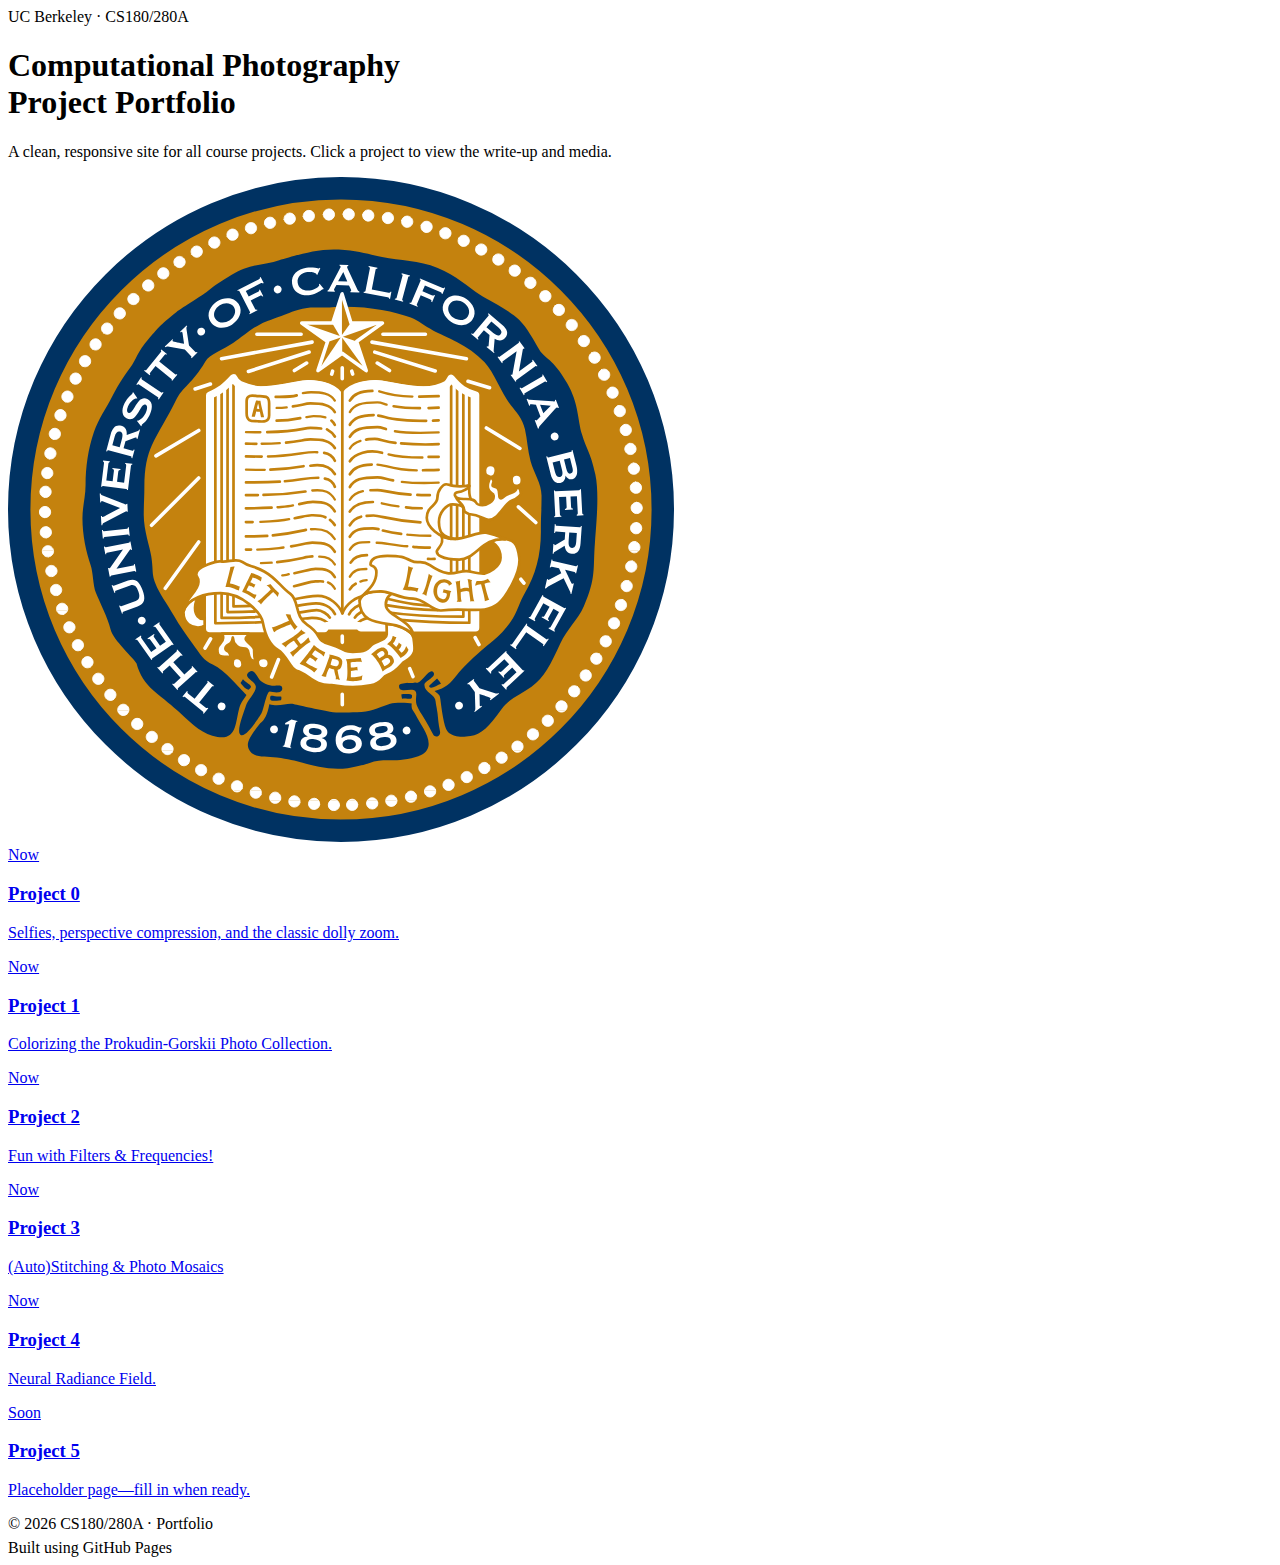
<file: index.html>
<!doctype html>
<html lang="en">
<head>
  <meta charset="utf-8"/>
  <meta name="viewport" content="width=device-width, initial-scale=1"/>
  <title>CS180/280A — Projects</title>
  <meta name="theme-color" content="#0f1226"/>
  <link rel="preconnect" href="https://fonts.googleapis.com">
  <link rel="preconnect" href="https://fonts.gstatic.com" crossorigin>
  <link href="https://fonts.googleapis.com/css2?family=Inter:wght@400;600;800&display=swap" rel="stylesheet">
  <link rel="stylesheet" href="assets/style.css?v=2"/>

</head>
<body>
<header class="header">
  <div class="container hero">
    <div>
      <span class="badge">UC Berkeley · CS180/280A</span>
      <h1 class="title">Computational Photography<br/>Project Portfolio</h1>
      <p class="subtitle">A clean, responsive site for all course projects. Click a project to view the write‑up and media.</p>
    </div>
    <div>
<img class="seal" src="assets/placeholder.svg" alt="Berkeley Seal"/>
    </div>
  </div>
</header>

<main class="container">
  <div class="grid">
    <a class="card" href="project0.html">
      <span class="chip">Now</span>
      <h3>Project 0</h3>
      <p>Selfies, perspective compression, and the classic dolly zoom.</p>
    </a>
    <a class="card" href="project1.html">
      <span class="chip">Now</span>
      <h3>Project 1</h3>
      <p>Colorizing the Prokudin-Gorskii Photo Collection.</p>
    </a>
    <a class="card" href="project2.html">
      <span class="chip">Now</span>
      <h3>Project 2</h3>
      <p>Fun with Filters & Frequencies!</p>
    </a>
    <a class="card" href="project3.html">
      <span class="chip">Now</span>
      <h3>Project 3</h3>
      <p>(Auto)Stitching & Photo Mosaics</p>
    </a>
    <a class="card" href="project4.html">
      <span class="chip">Now</span>
      <h3>Project 4</h3>
      <p>Neural Radiance Field.</p>
    </a>
    <a class="card" href="project5.html">
      <span class="chip">Soon</span>
      <h3>Project 5</h3>
      <p>Placeholder page—fill in when ready.</p>
    </a>
  </div>
</main>

<footer class="container footer">
  <div>© <span id="y"></span> CS180/280A · Portfolio</div>
  <div style="margin-top:6px">Built using GitHub Pages</div>
</footer>
<script>document.getElementById('y').textContent = new Date().getFullYear()</script>
</body>
</html>
</file>
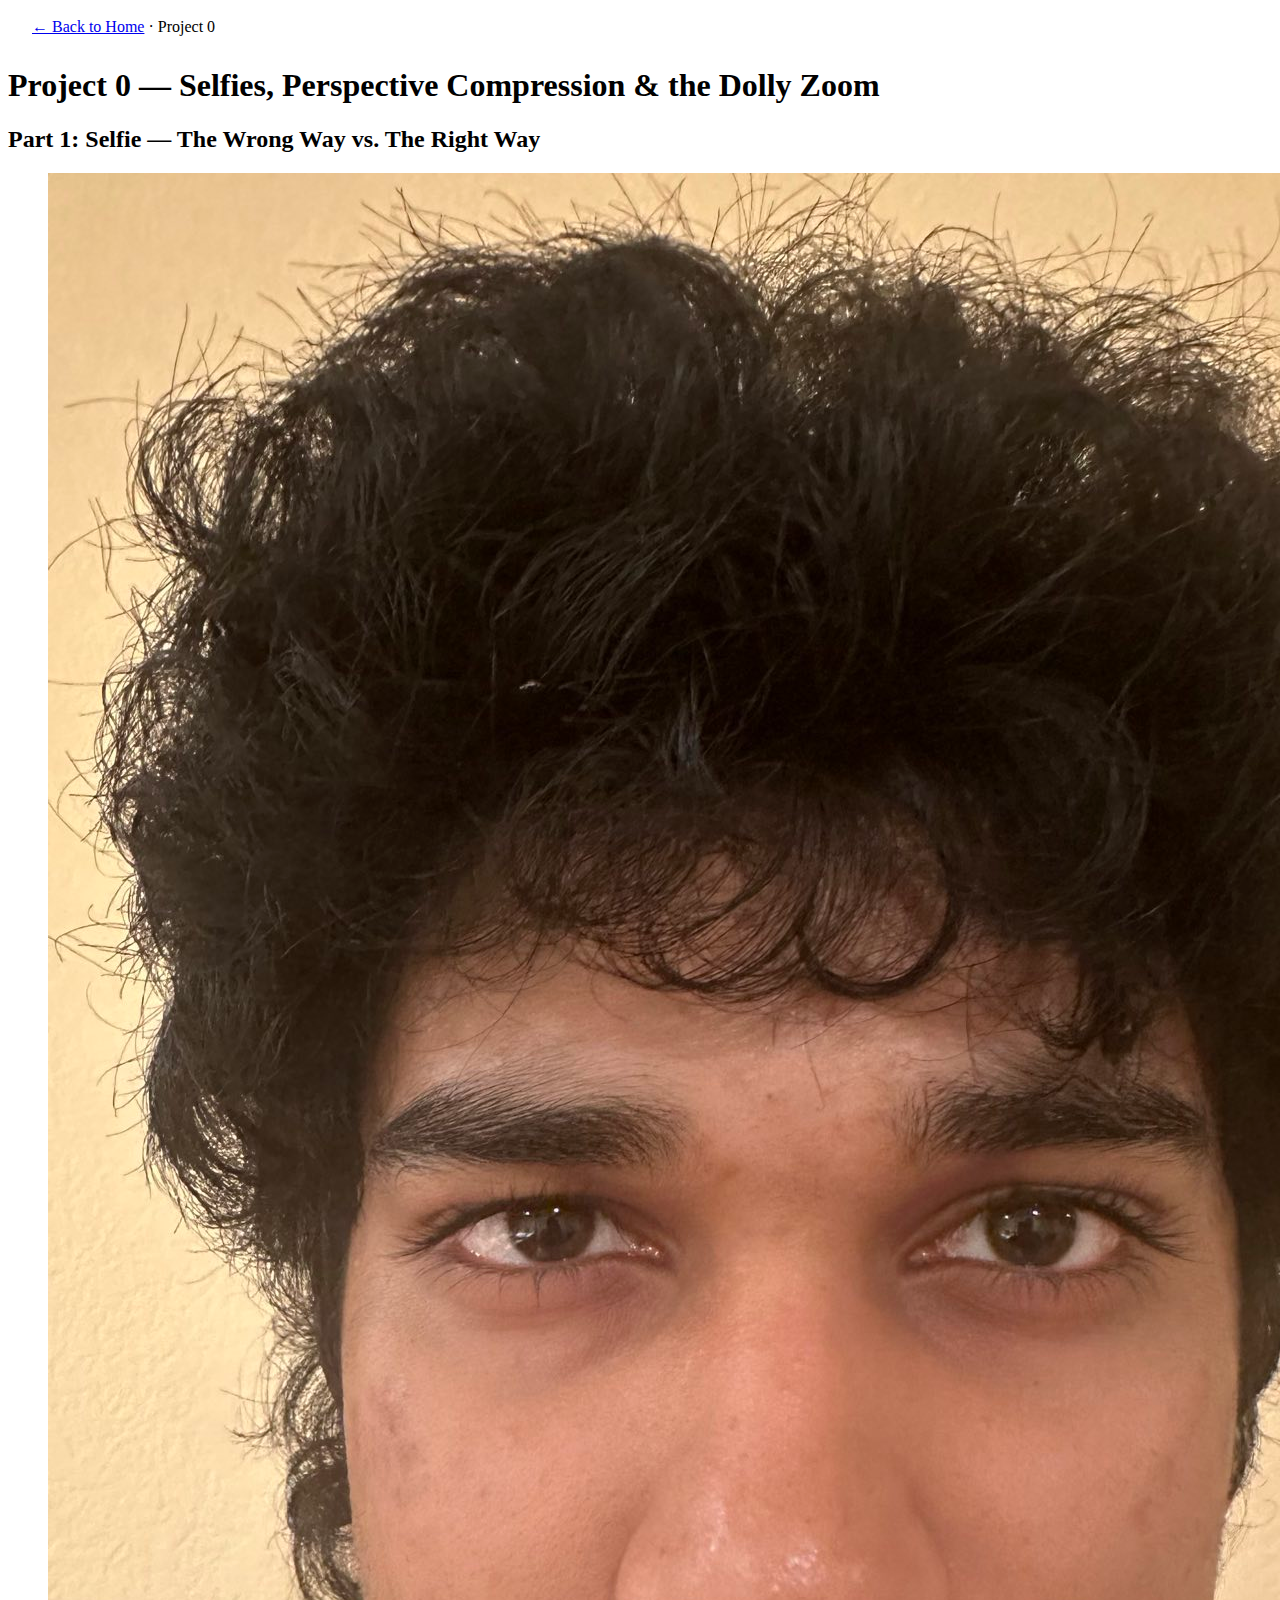
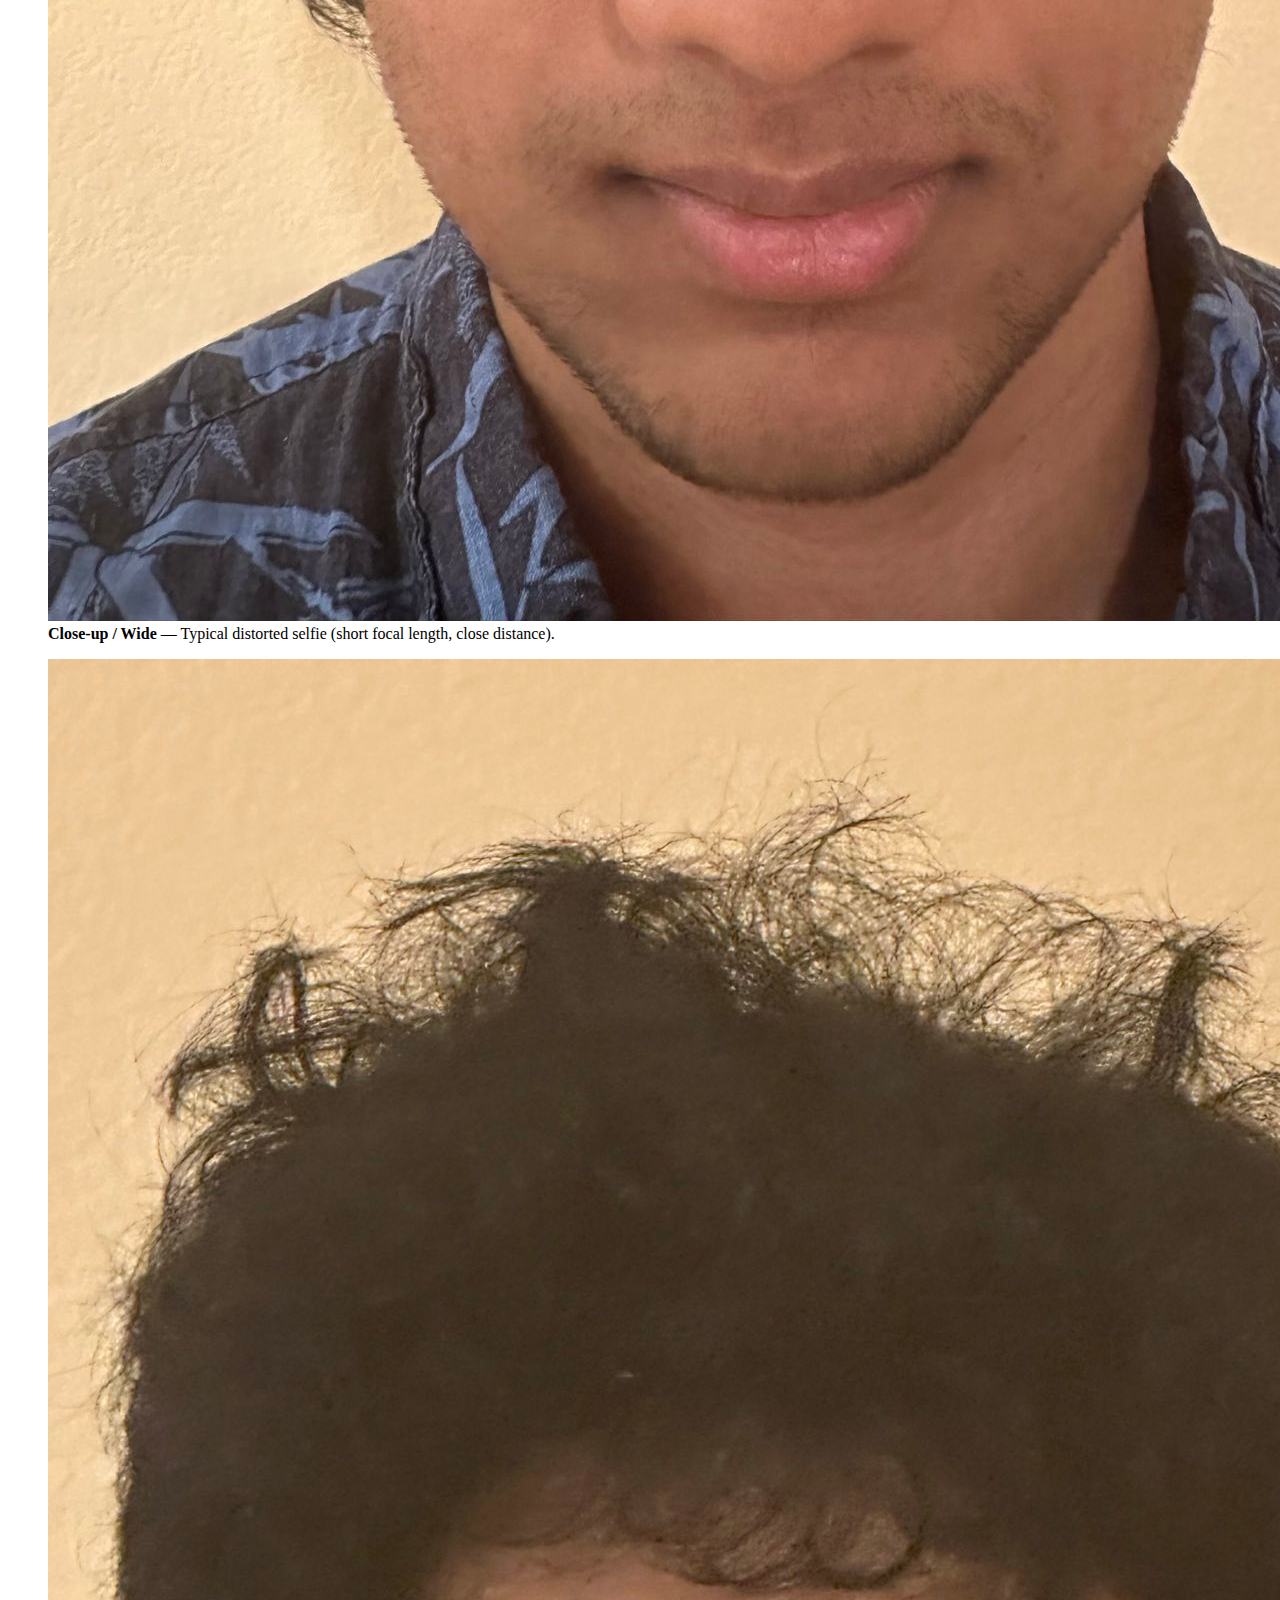
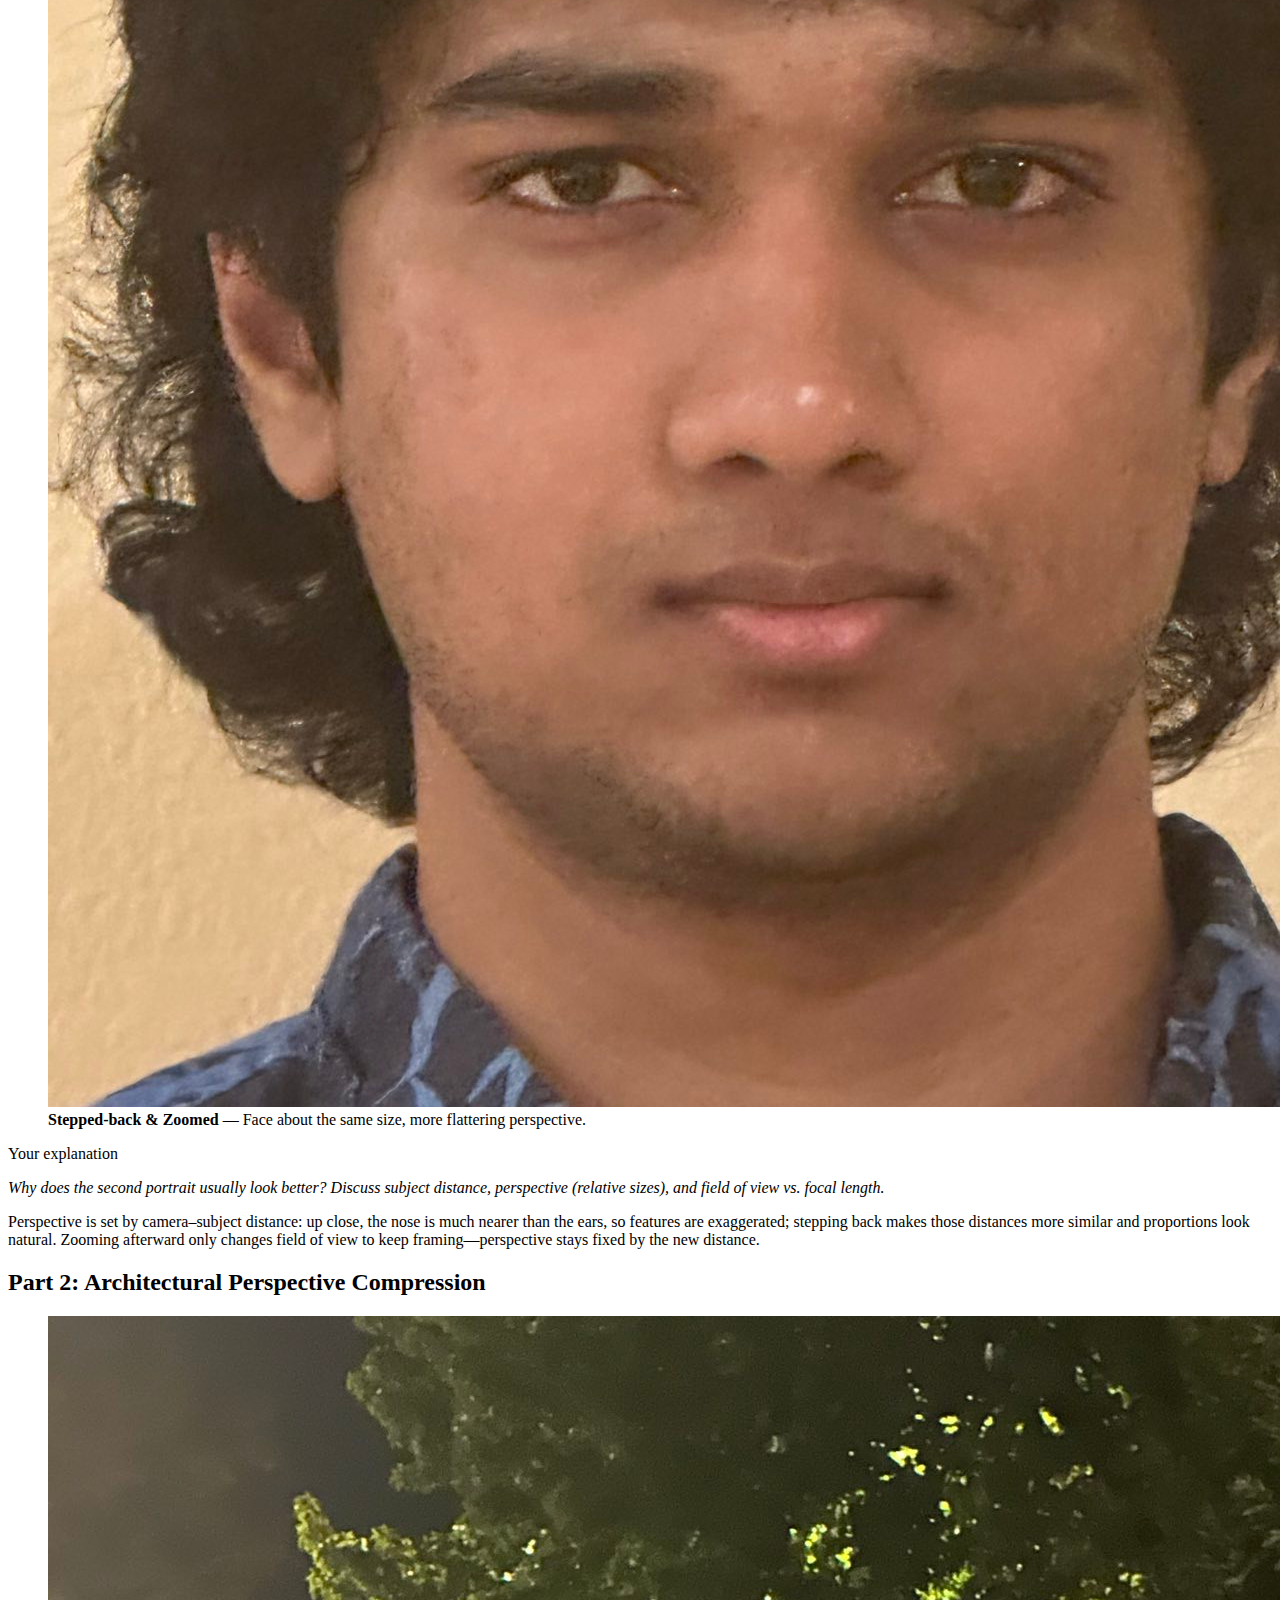
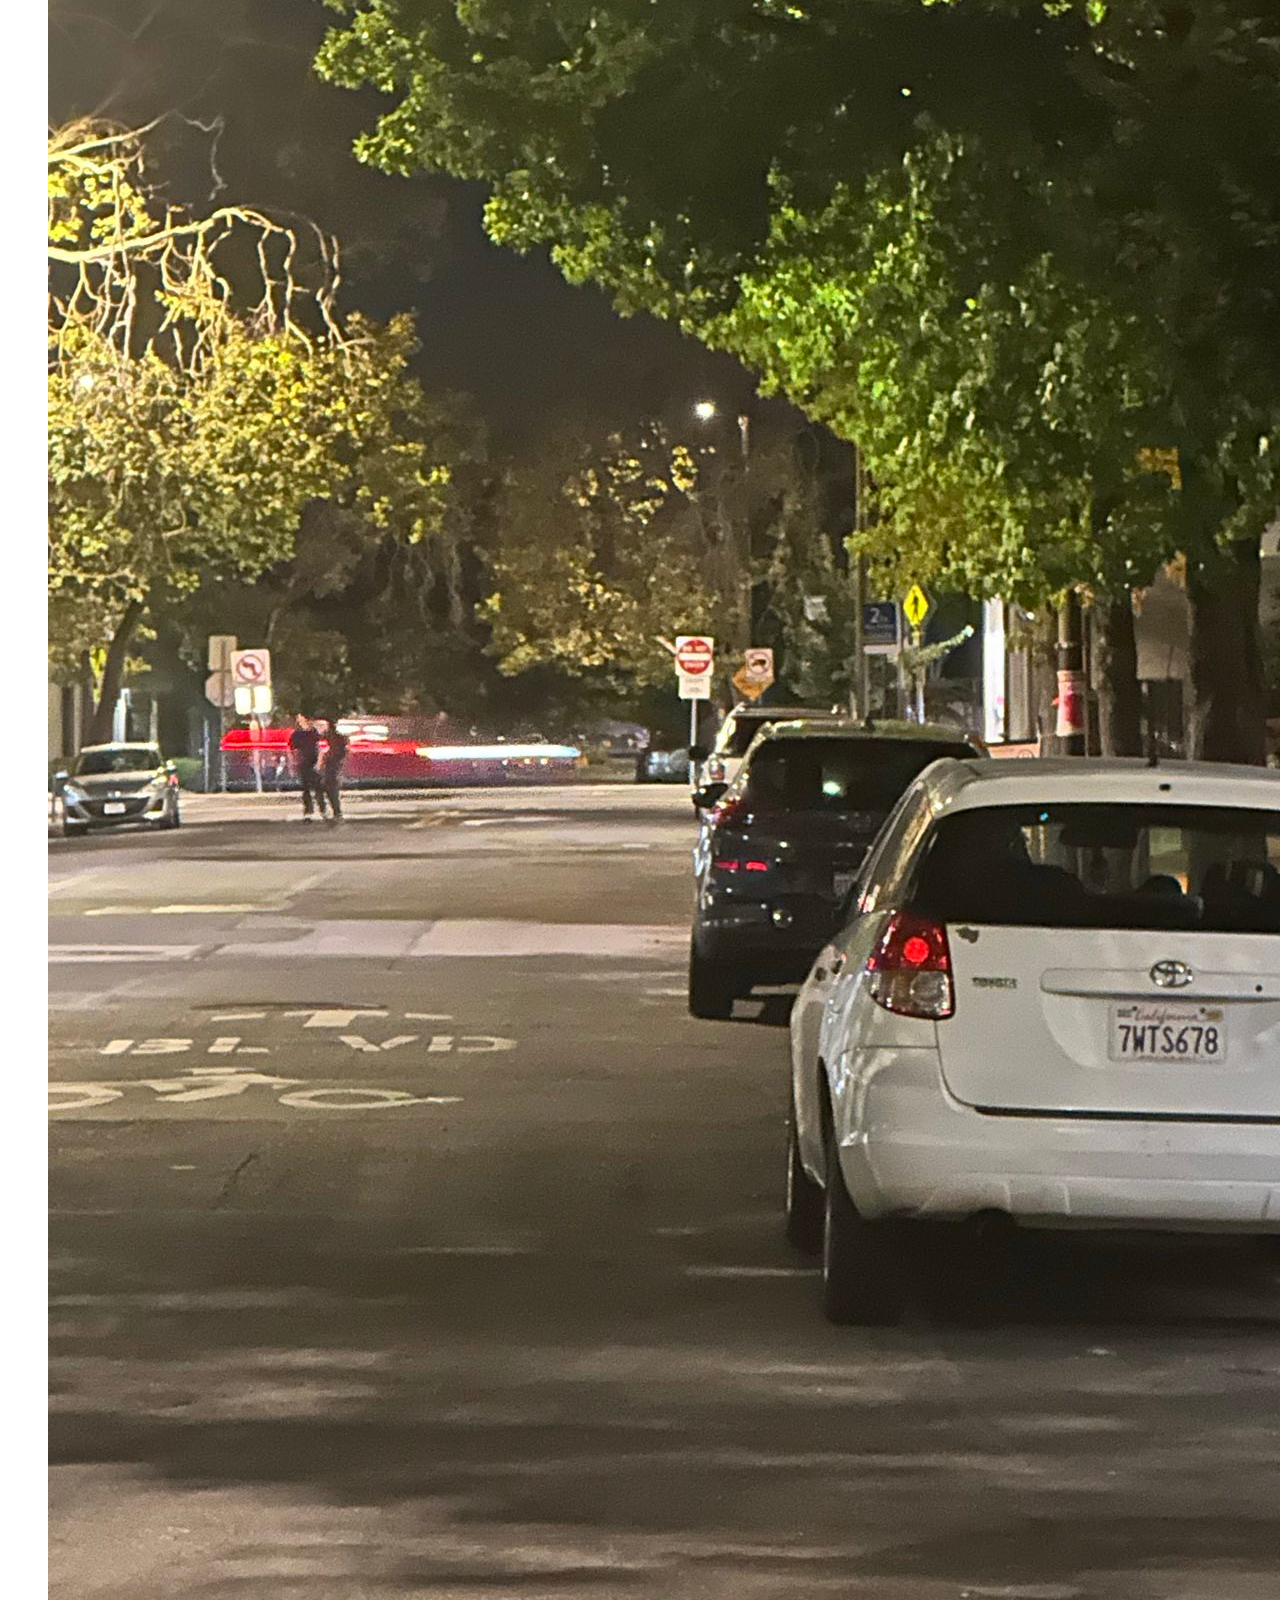
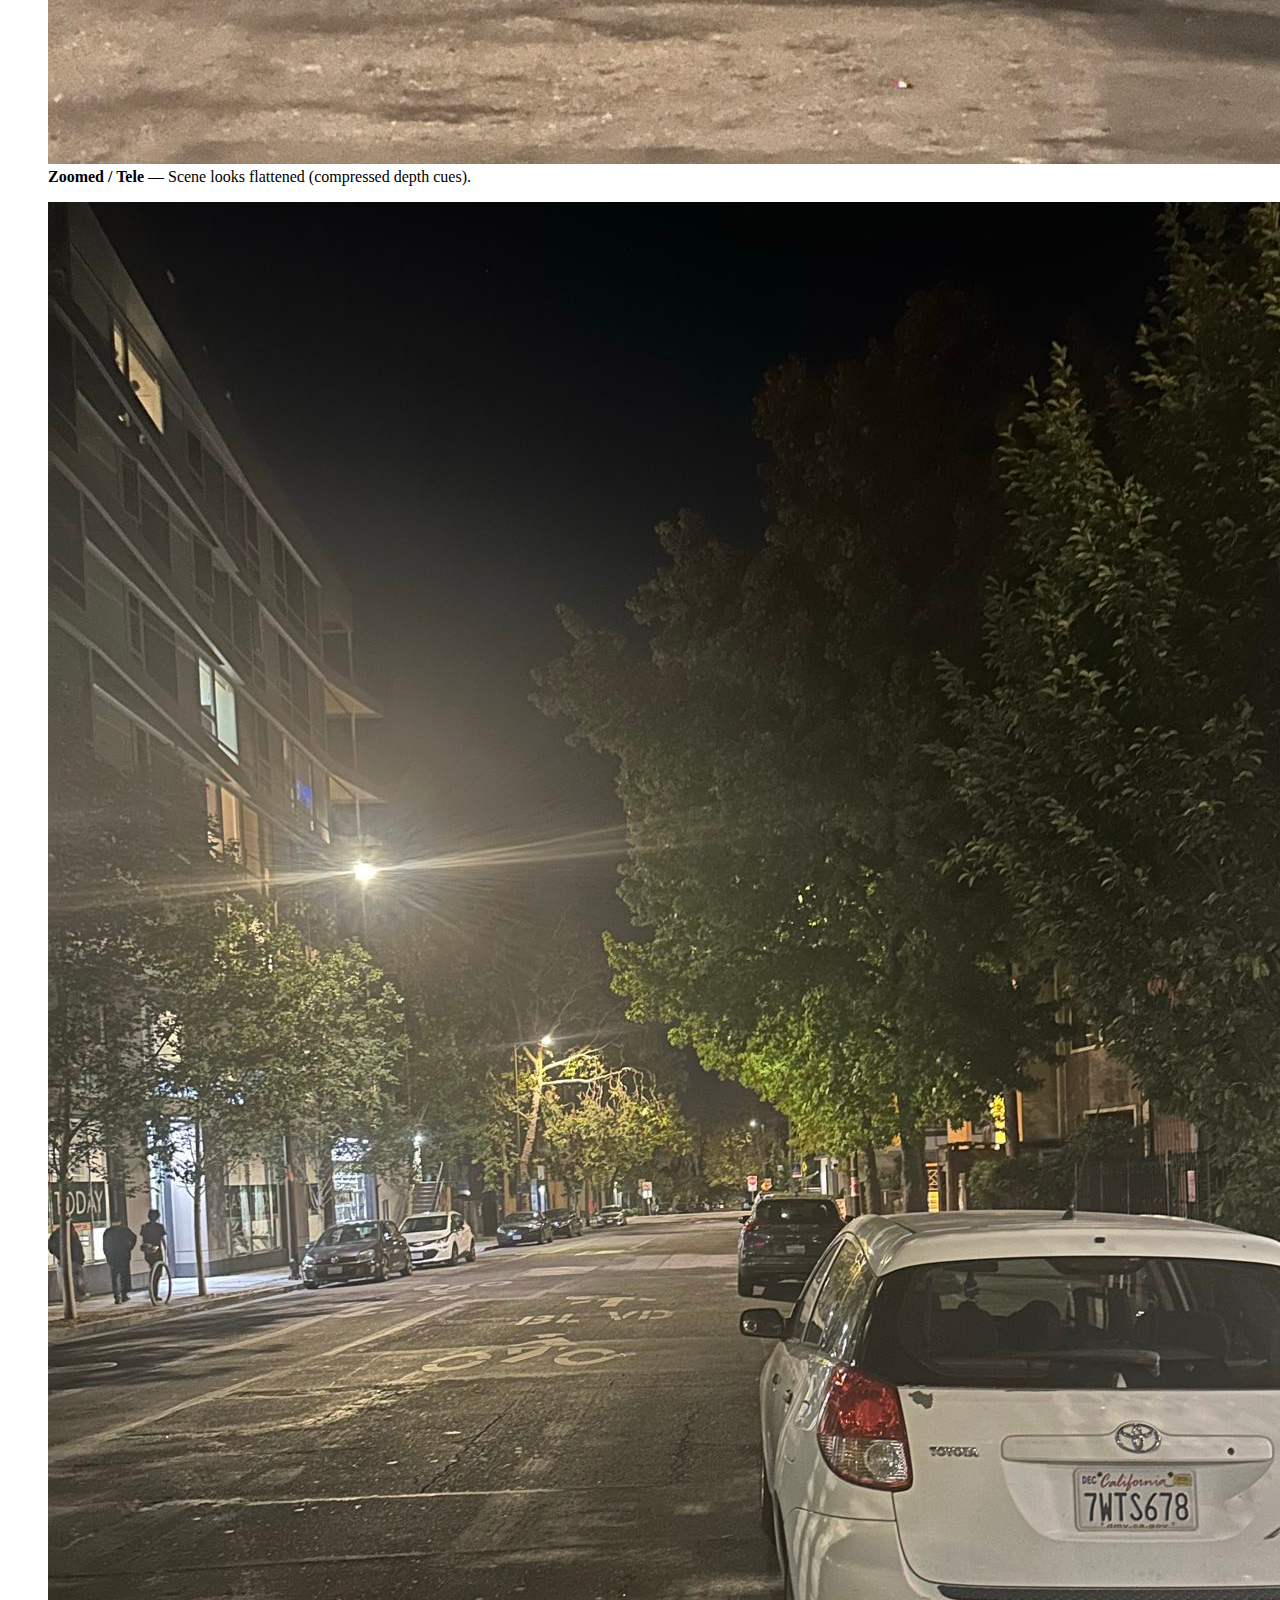
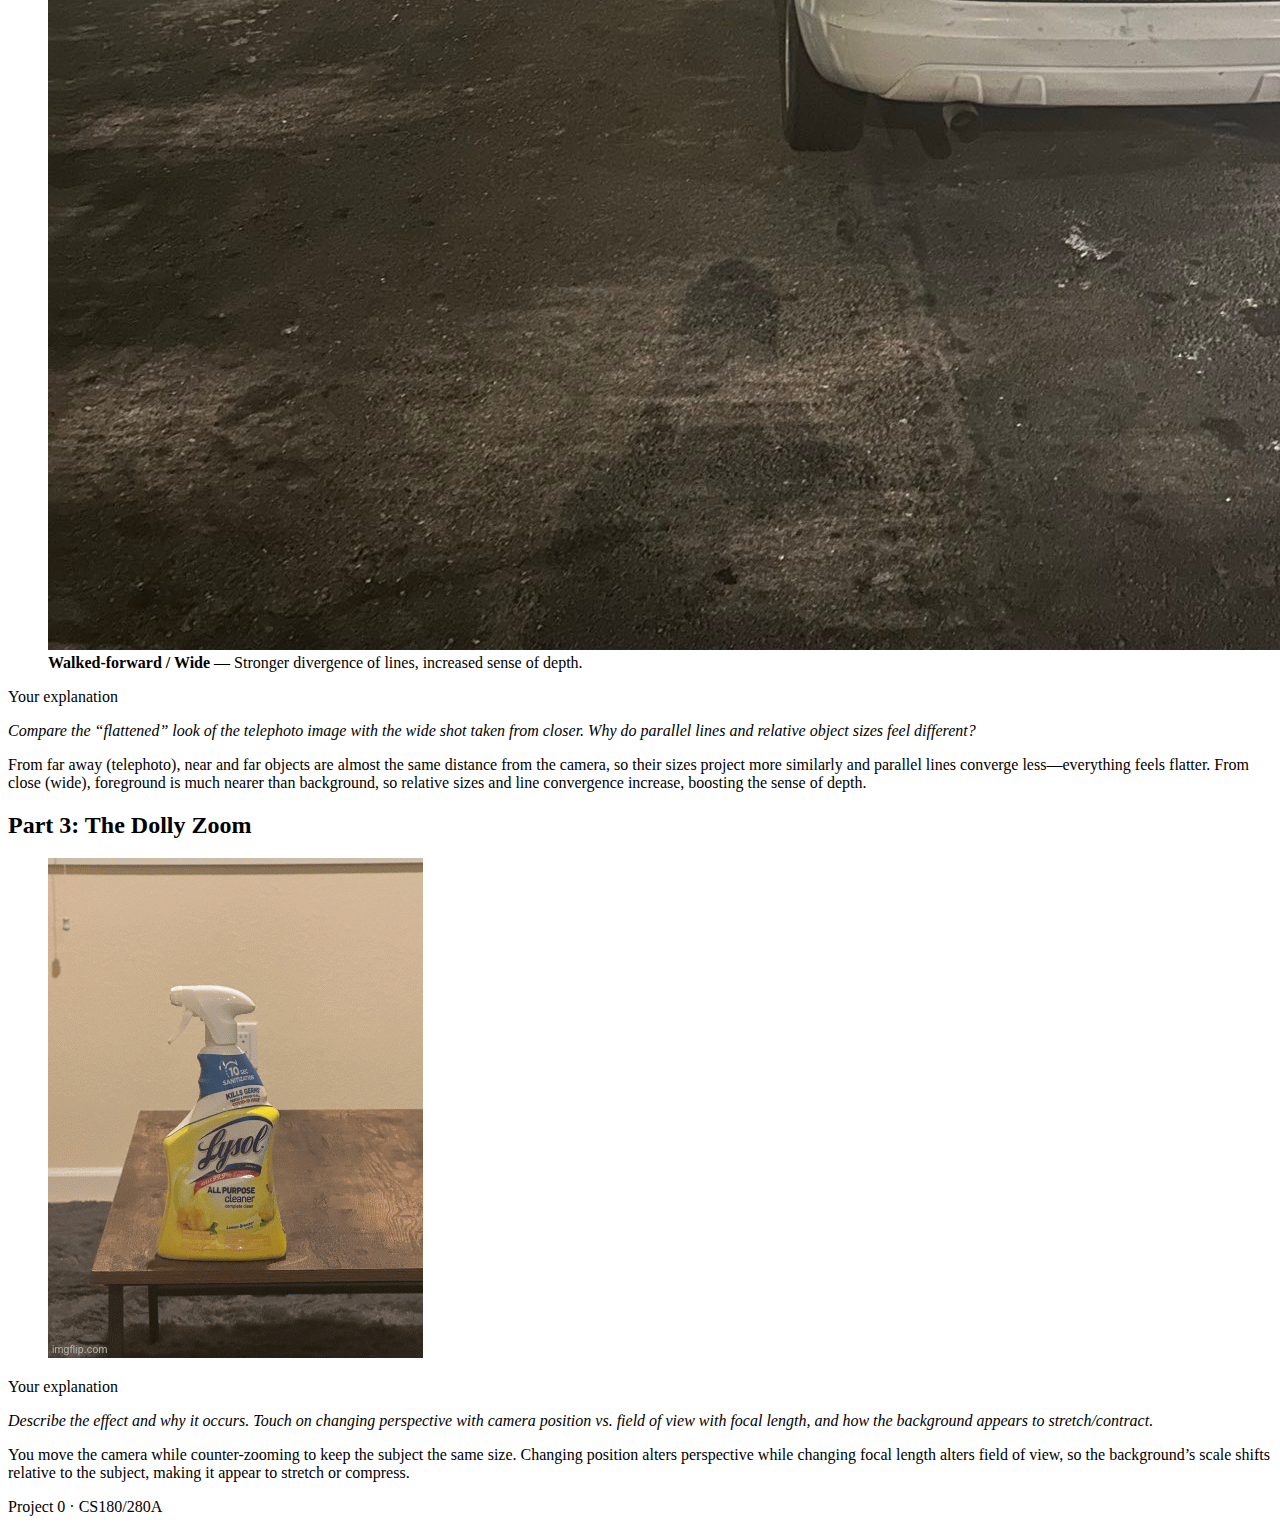
<file: project0.html>
<!doctype html>
<html lang="en">
<head>
  <meta charset="utf-8"/>
  <meta name="viewport" content="width=device-width, initial-scale=1"/>
  <title>Project 0 — Perspective & Dolly Zoom</title>
  <meta name="theme-color" content="#0f1226"/>
  <link rel="stylesheet" href="assets/style.css?v=2"/>

</head>
<body>

<nav class="topbar">
  <div class="container" style="padding:10px 24px">
    <div class="breadcrumb">
      <a href="index.html">← Back to Home</a>
      <span>·</span>
      <span>Project 0</span>
    </div>
  </div>
</nav>

<header class="container">
  <h1 class="proj-title">Project 0 — Selfies, Perspective Compression & the Dolly Zoom</h1>
</header>

<main class="container">

  <!-- Part 1 -->
  <section class="section">
    <h2>Part 1: Selfie — The Wrong Way vs. The Right Way</h2>
    <div class="gallery">
      <figure class="figure">
        <img src="assets/part1-close.jpg" alt="Close-up selfie — wide-angle perspective" onerror="this.src='assets/placeholder.svg'">
        <figcaption class="figcap"><strong>Close-up / Wide</strong> — Typical distorted selfie (short focal length, close distance).</figcaption>
      </figure>
      <figure class="figure">
        <img src="assets/part1-zoom.jpg" alt="Stepped back &amp; zoomed portrait" onerror="this.src='assets/placeholder.svg'">
        <figcaption class="figcap"><strong>Stepped‑back & Zoomed</strong> — Face about the same size, more flattering perspective.</figcaption>
      </figure>
    </div>
    <div class="answer">
      <div class="label">Your explanation</div>
      <p><em>Why does the second portrait usually look better? Discuss subject distance, perspective (relative sizes), and field of view vs. focal length.</em></p>
      <p>Perspective is set by camera–subject distance: up close, the nose is much nearer than the ears, so features are exaggerated; stepping back makes those distances more similar and proportions look natural. Zooming afterward only changes field of view to keep framing—perspective stays fixed by the new distance.</p>
    </div>
  </section>

  <!-- Part 2 -->
  <section class="section">
    <h2>Part 2: Architectural Perspective Compression</h2>
    <div class="gallery">
      <figure class="figure">
        <img src="assets/part2-tele.jpg" alt="Telephoto shot from far away" onerror="this.src='assets/placeholder.svg'">
        <figcaption class="figcap"><strong>Zoomed / Tele</strong> — Scene looks flattened (compressed depth cues).</figcaption>
      </figure>
      <figure class="figure">
        <img src="assets/part2-wide.jpg" alt="Wide shot from closer without zoom" onerror="this.src='assets/placeholder.svg'">
        <figcaption class="figcap"><strong>Walked‑forward / Wide</strong> — Stronger divergence of lines, increased sense of depth.</figcaption>
      </figure>
    </div>
    <div class="answer">
      <div class="label">Your explanation</div>
      <p><em>Compare the “flattened” look of the telephoto image with the wide shot taken from closer. Why do parallel lines and relative object sizes feel different?</em></p>
      <p>From far away (telephoto), near and far objects are almost the same distance from the camera, so their sizes project more similarly and parallel lines converge less—everything feels flatter. From close (wide), foreground is much nearer than background, so relative sizes and line convergence increase, boosting the sense of depth. </p>
    </div>
  </section>

  <!-- Part 3 -->
  <section class="section">
    <h2>Part 3: The Dolly Zoom</h2>
    <figure class="figure">
      <img src="assets/dolly.gif" alt="Dolly zoom animated GIF" onerror="this.src='assets/placeholder.svg'">
    </figure>
    <div class="answer">
      <div class="label">Your explanation</div>
      <p><em>Describe the effect and why it occurs. Touch on changing perspective with camera position vs. field of view with focal length, and how the background appears to stretch/contract.</em></p>
      <p>You move the camera while counter-zooming to keep the subject the same size. Changing position alters perspective while changing focal length alters field of view, so the background’s scale shifts relative to the subject, making it appear to stretch or compress.</p>
    </div>
  </section>

</main>

<footer class="container footer">
  <div>Project 0 · CS180/280A</div>
</footer>

</body>
</html>
</file>
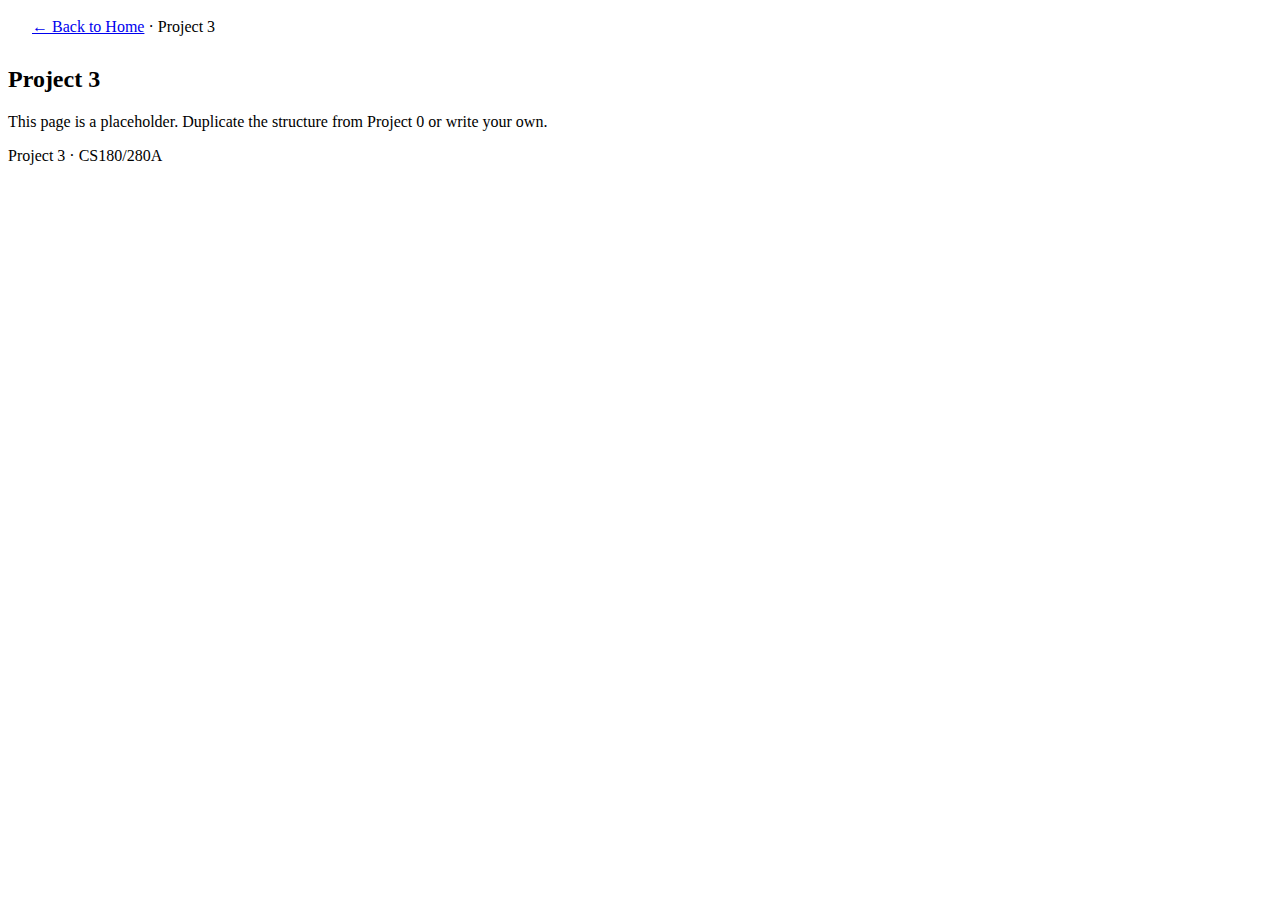
<file: project3.html>
<!doctype html>
<html lang="en">
<head>
  <meta charset="utf-8"/>
  <meta name="viewport" content="width=device-width, initial-scale=1"/>
  <title>Project 3</title>
  <meta name="theme-color" content="#0f1226"/>
  <link rel="stylesheet" href="assets/style.css"/>
</head>
<body>
<nav class="topbar">
  <div class="container" style="padding:10px 24px">
    <div class="breadcrumb">
      <a href="index.html">← Back to Home</a>
      <span>·</span>
      <span>Project 3</span>
    </div>
  </div>
</nav>
<main class="container">
  <section class="section">
    <h2>Project 3</h2>
    <p>This page is a placeholder. Duplicate the structure from Project 0 or write your own.</p>
  </section>
</main>
<footer class="container footer">
  <div>Project 3 · CS180/280A</div>
</footer>
</body>
</html>
</file>
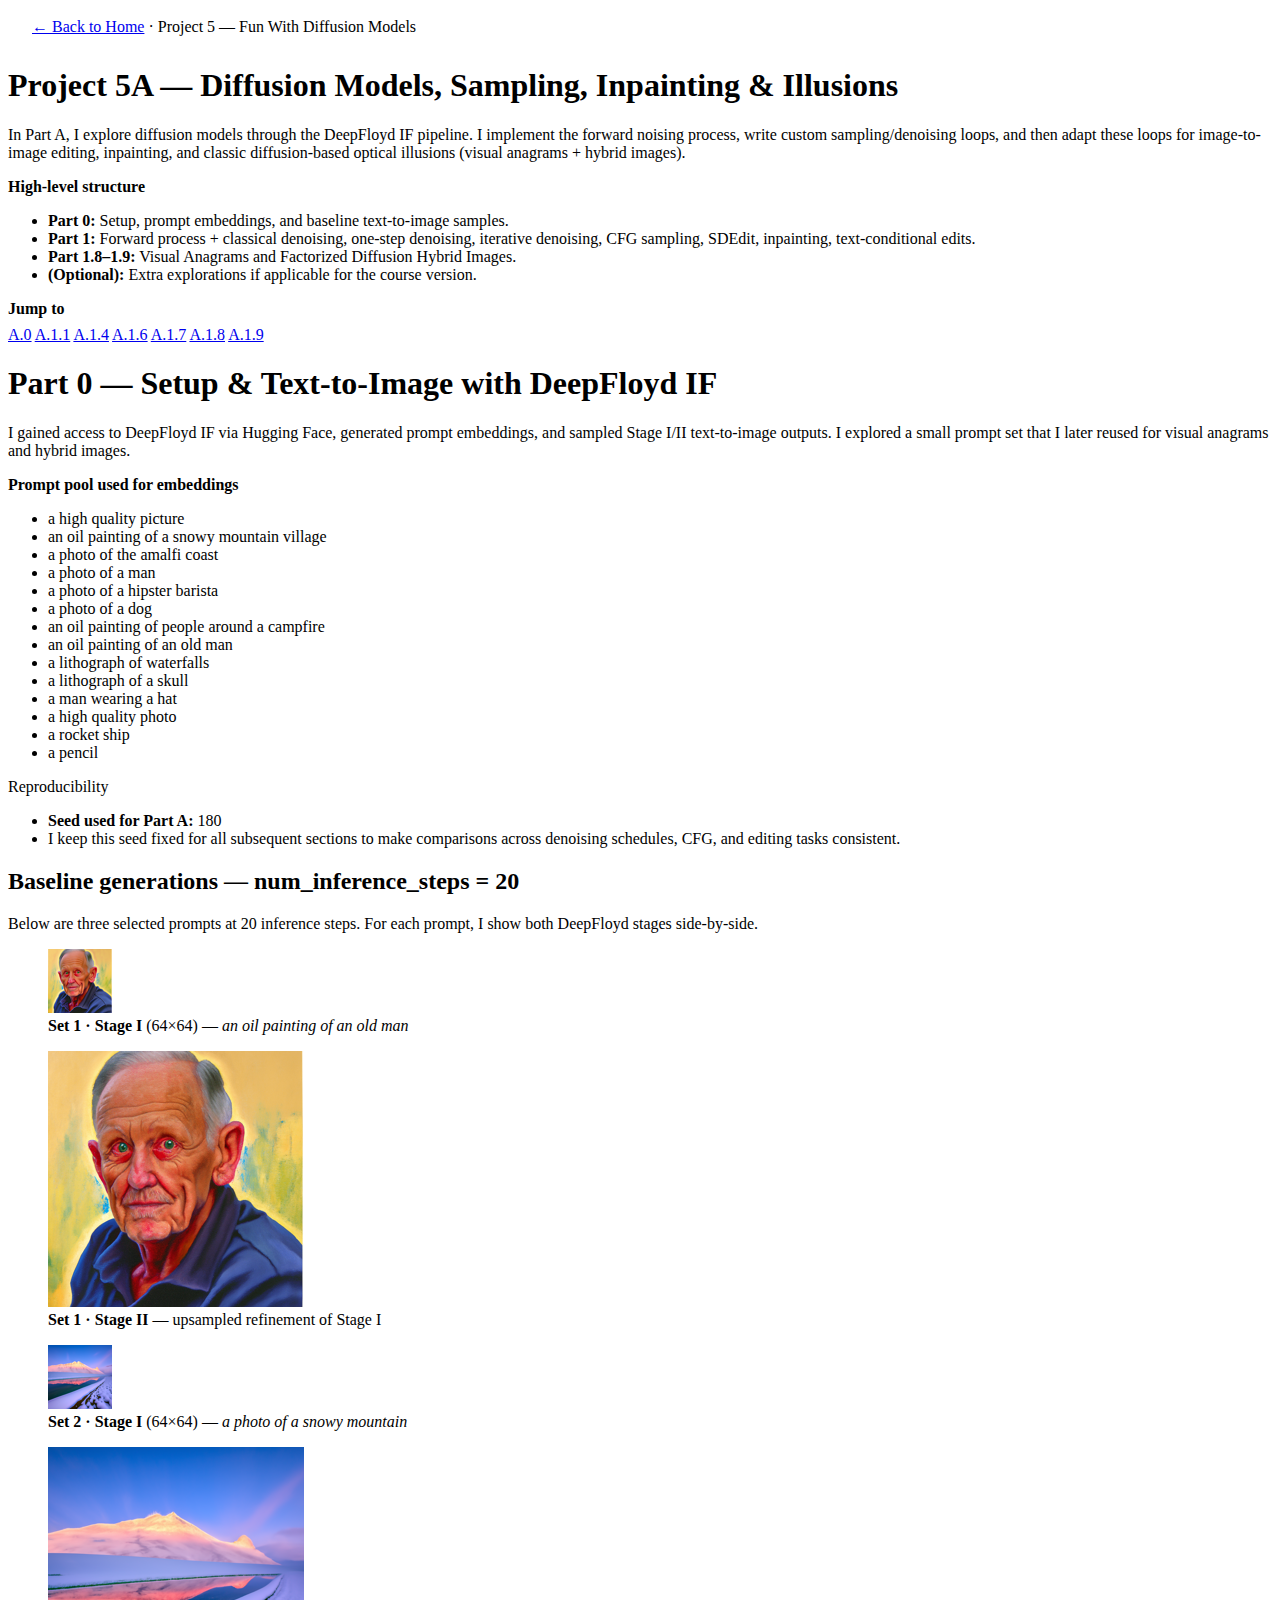
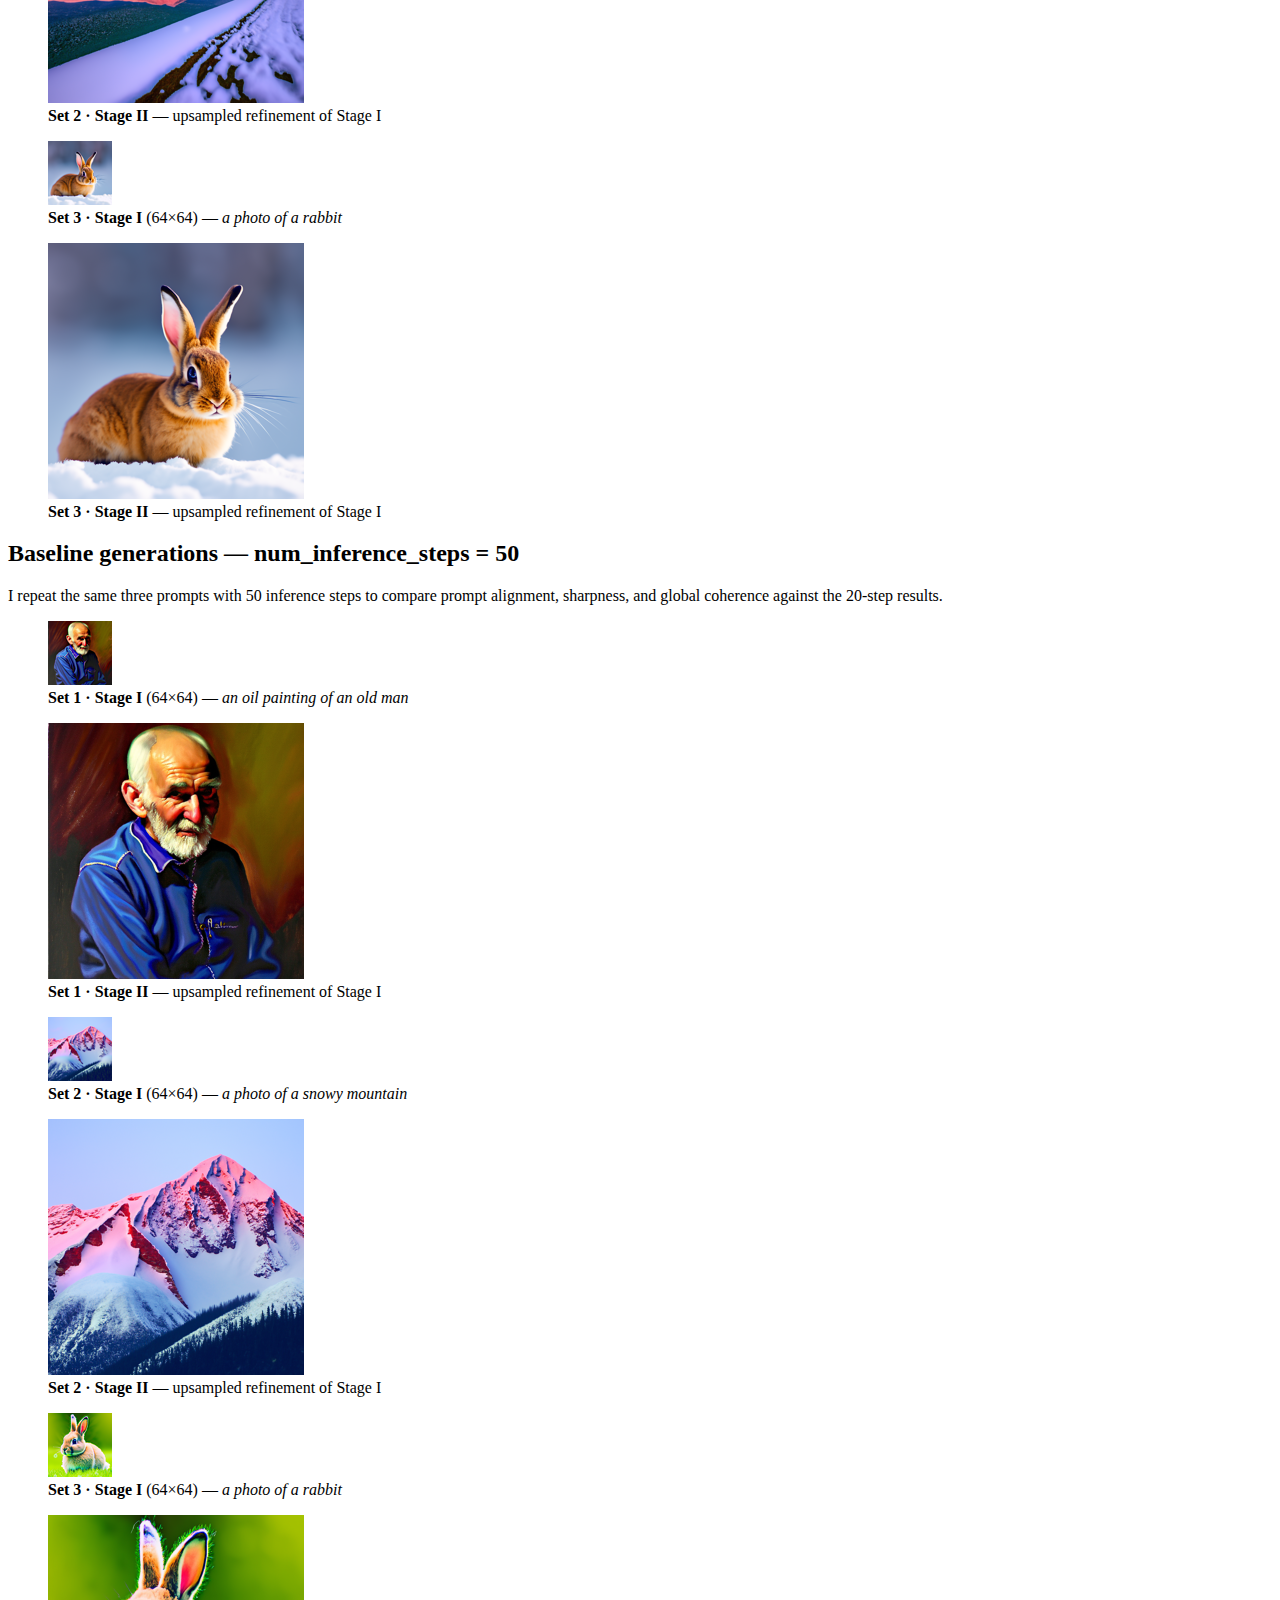
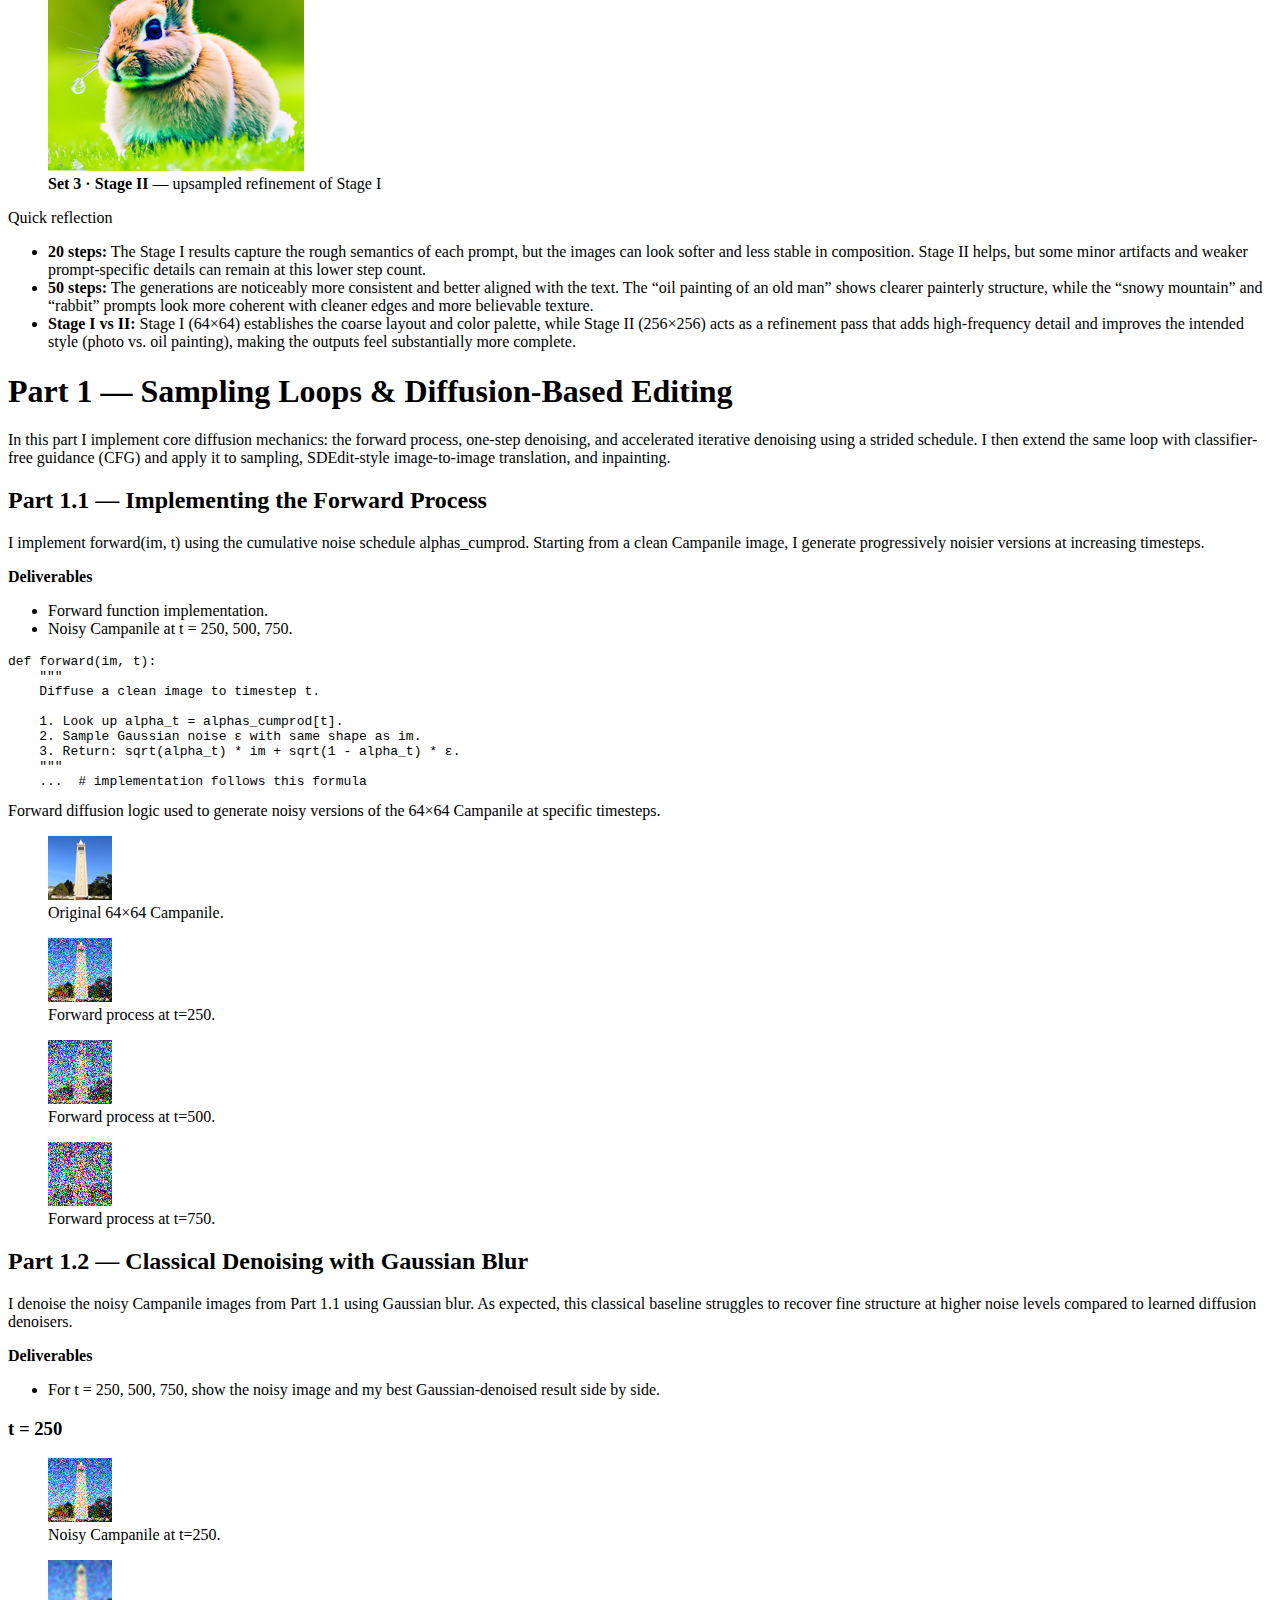
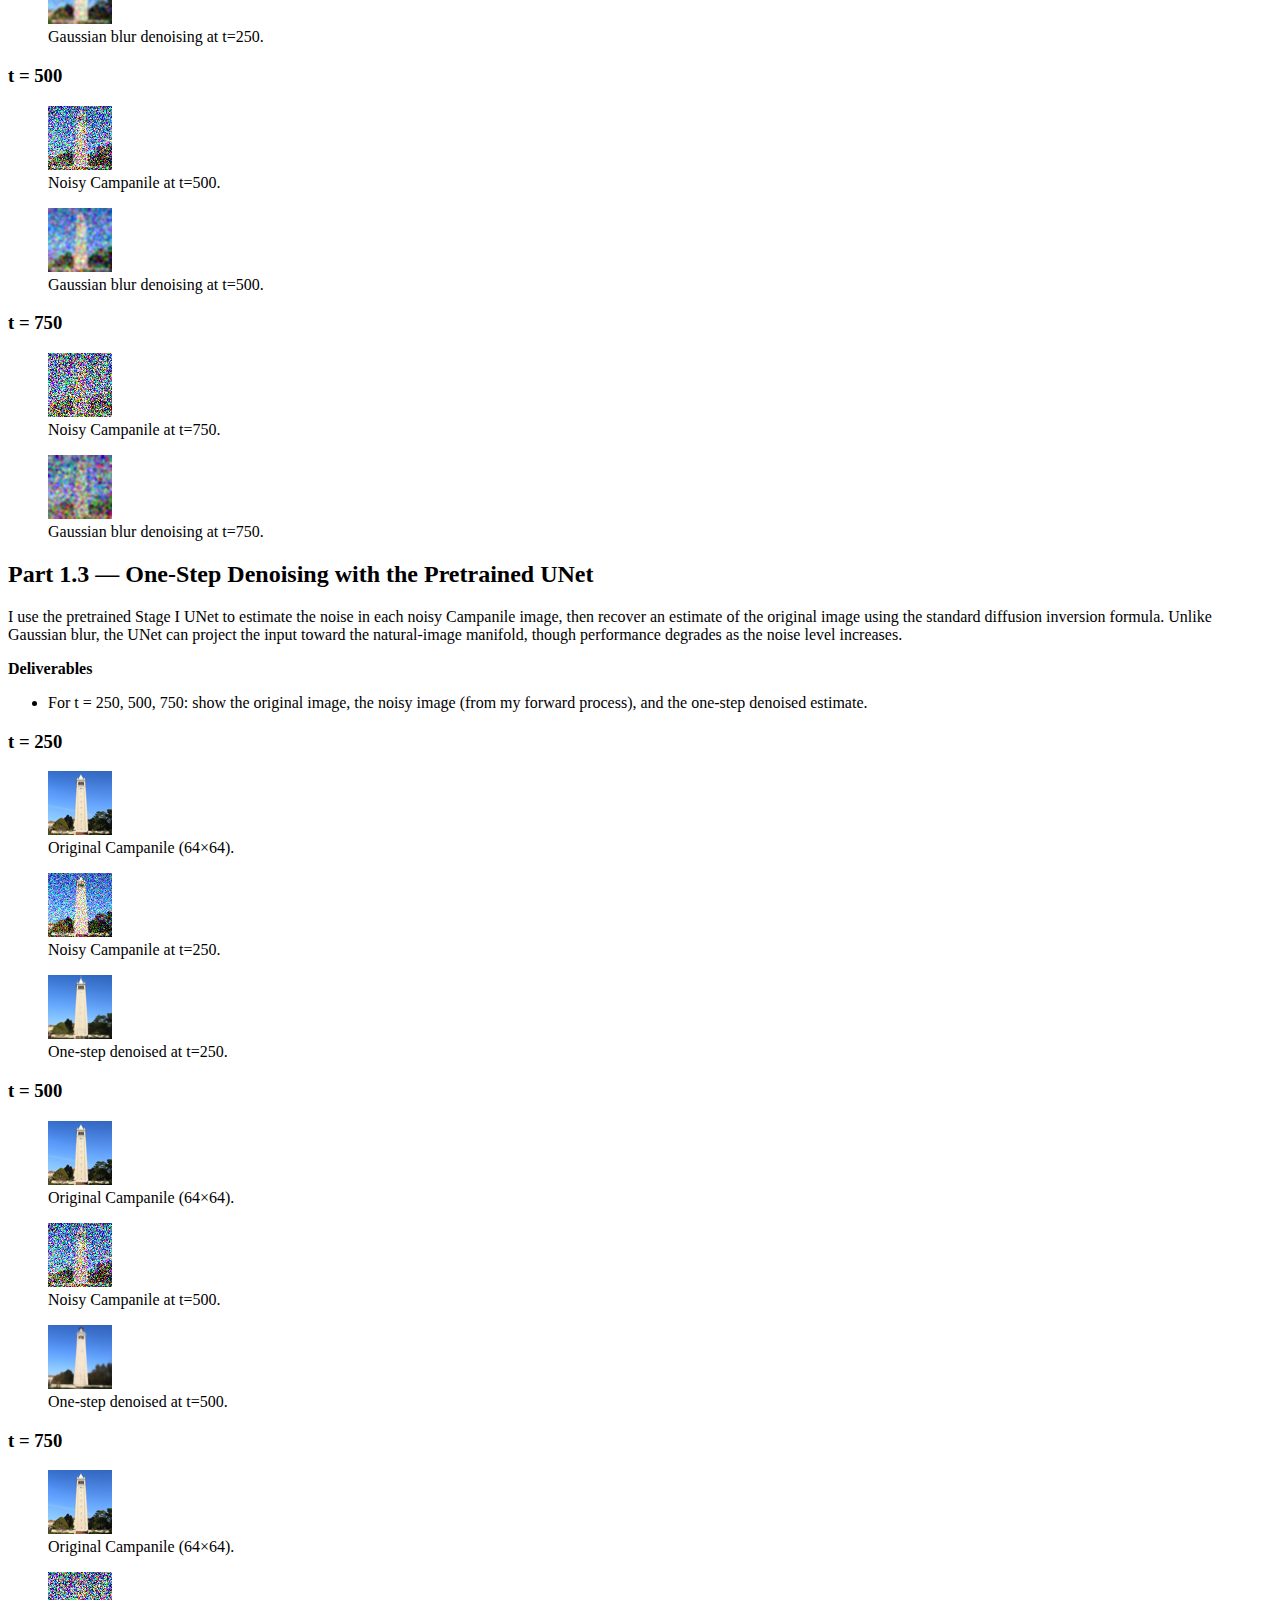
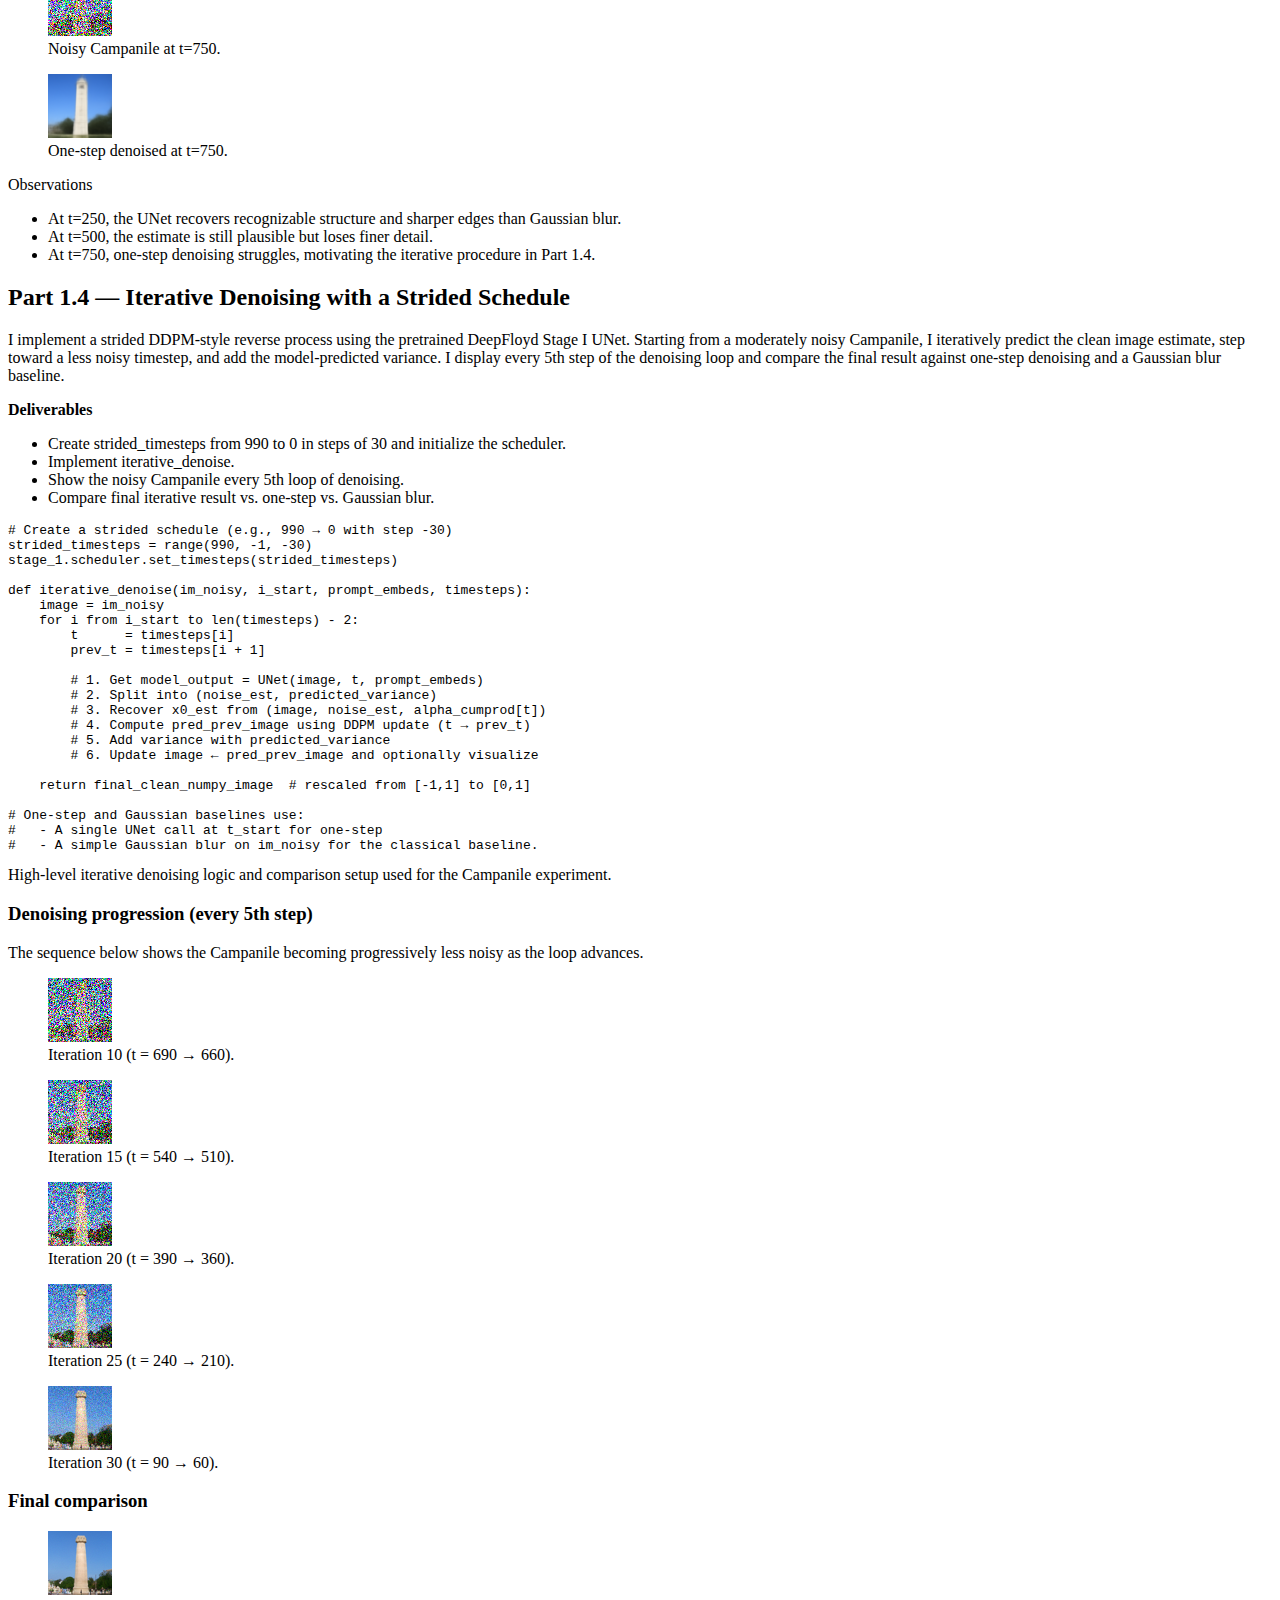
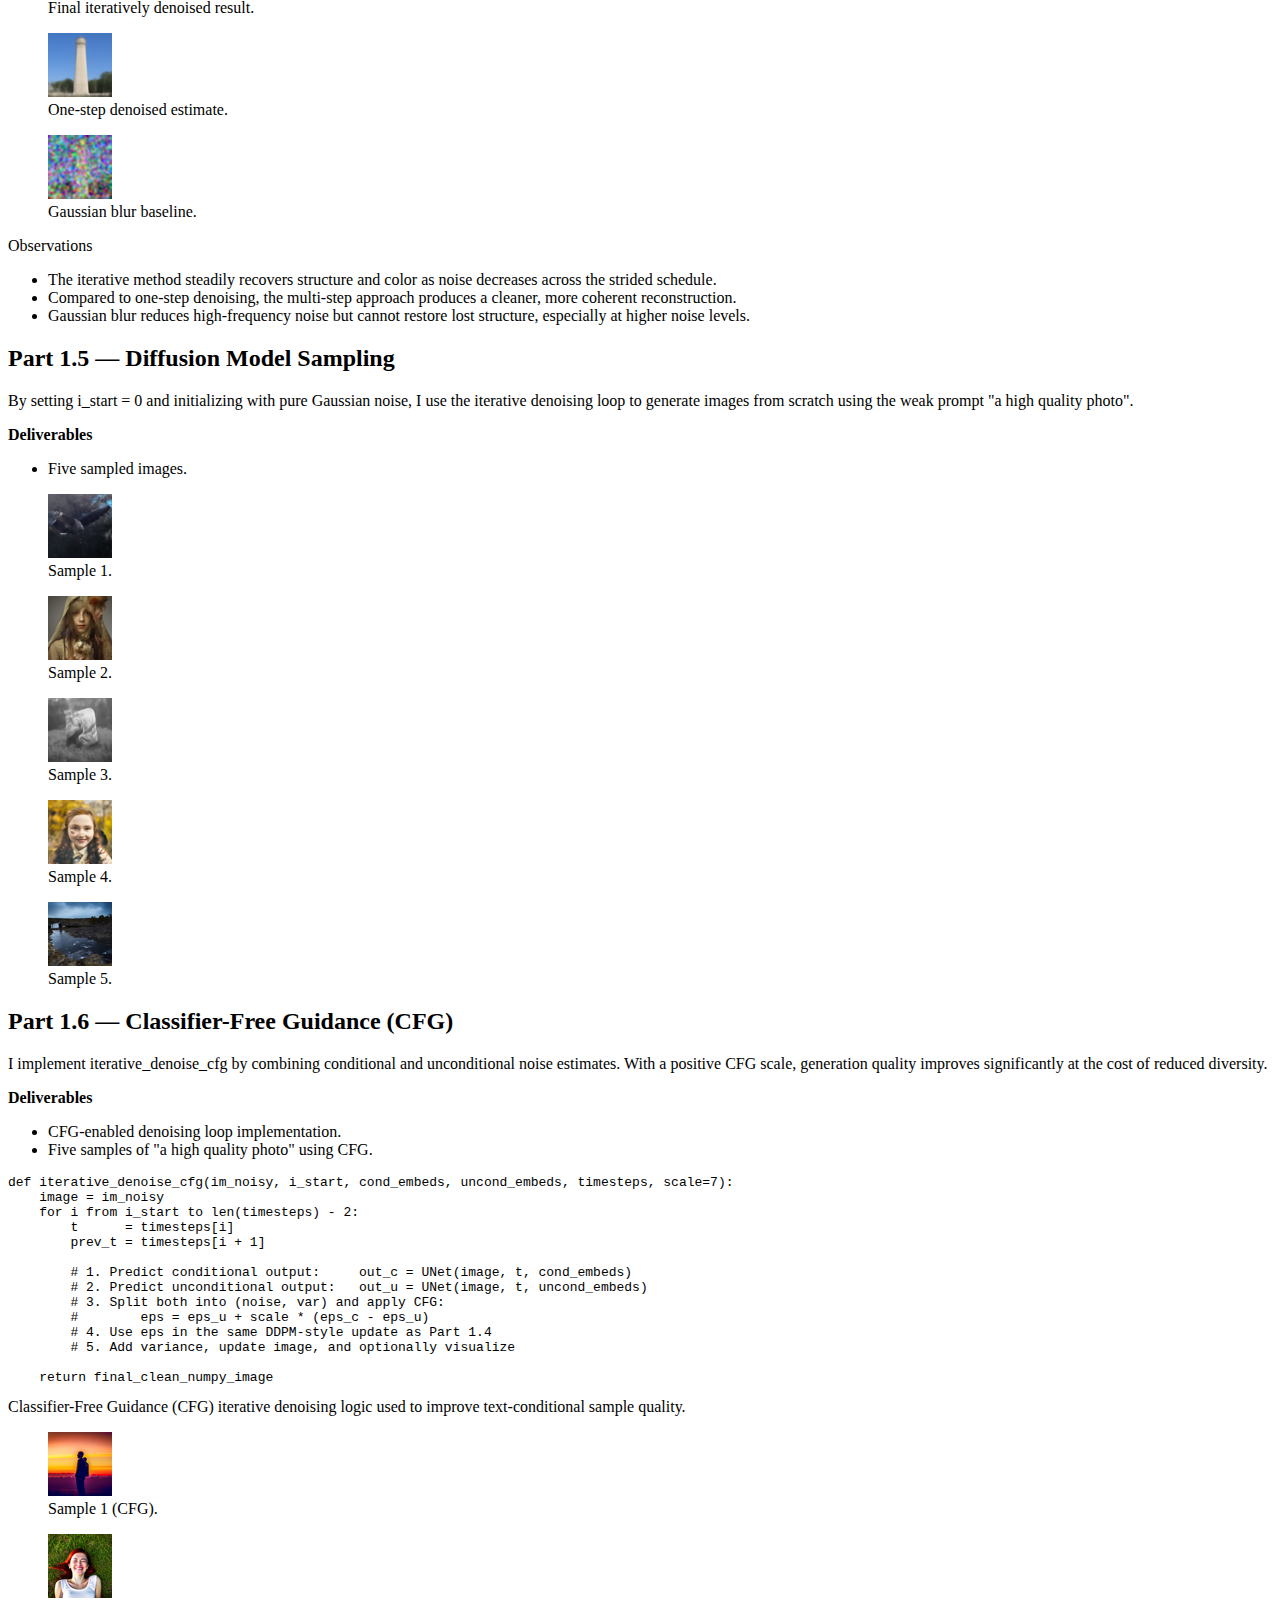
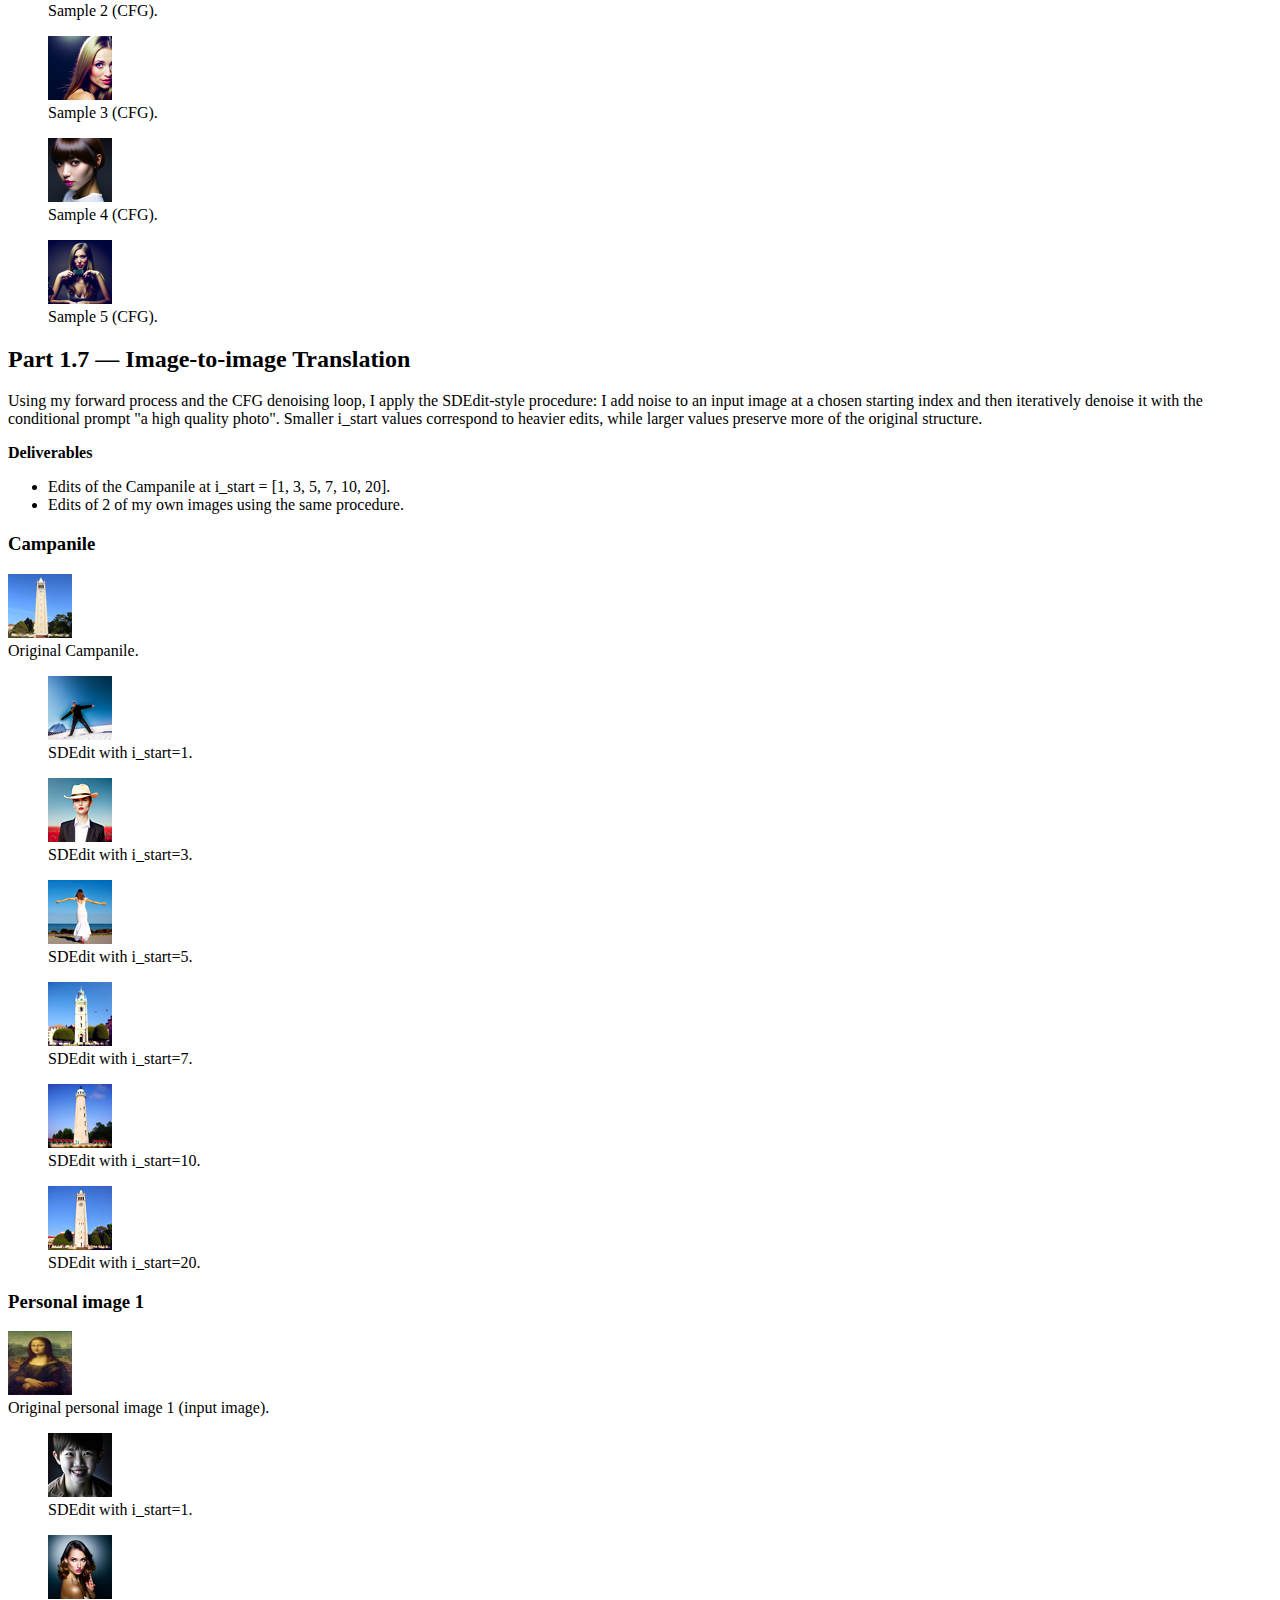
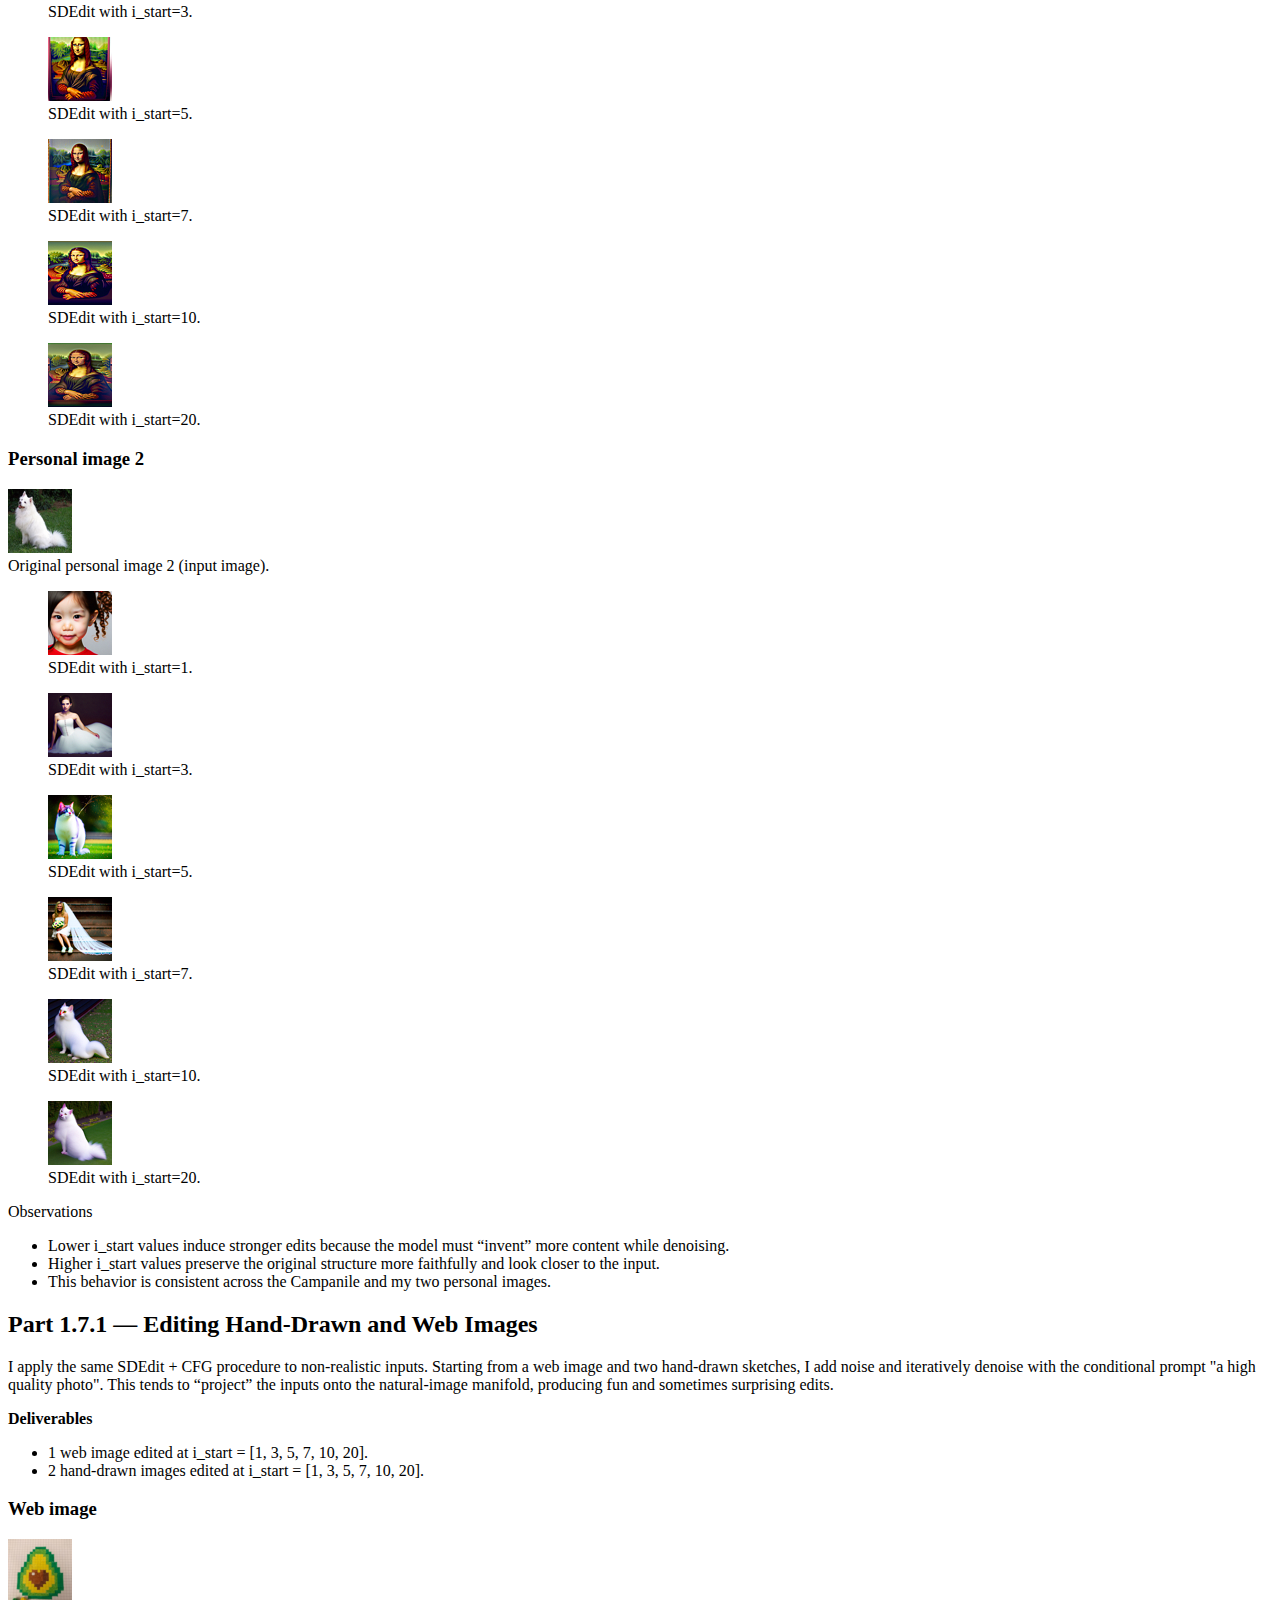
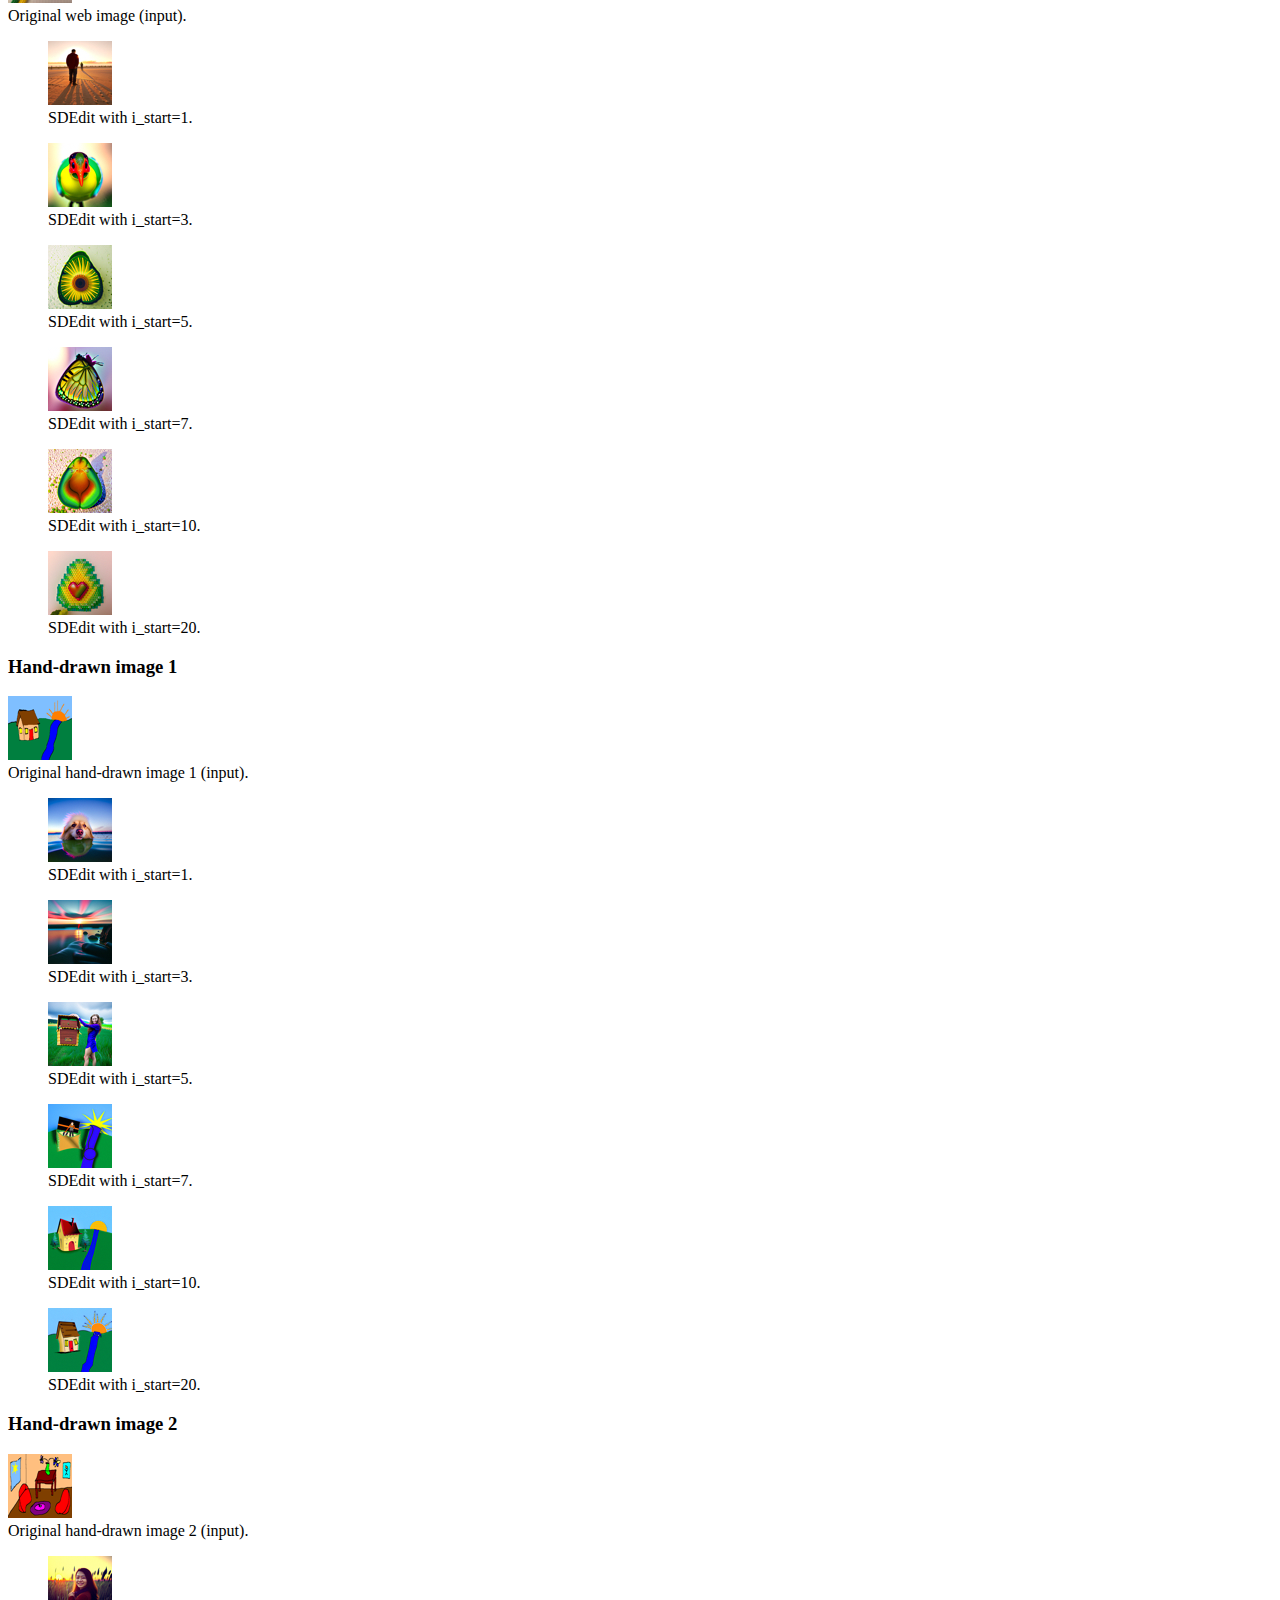
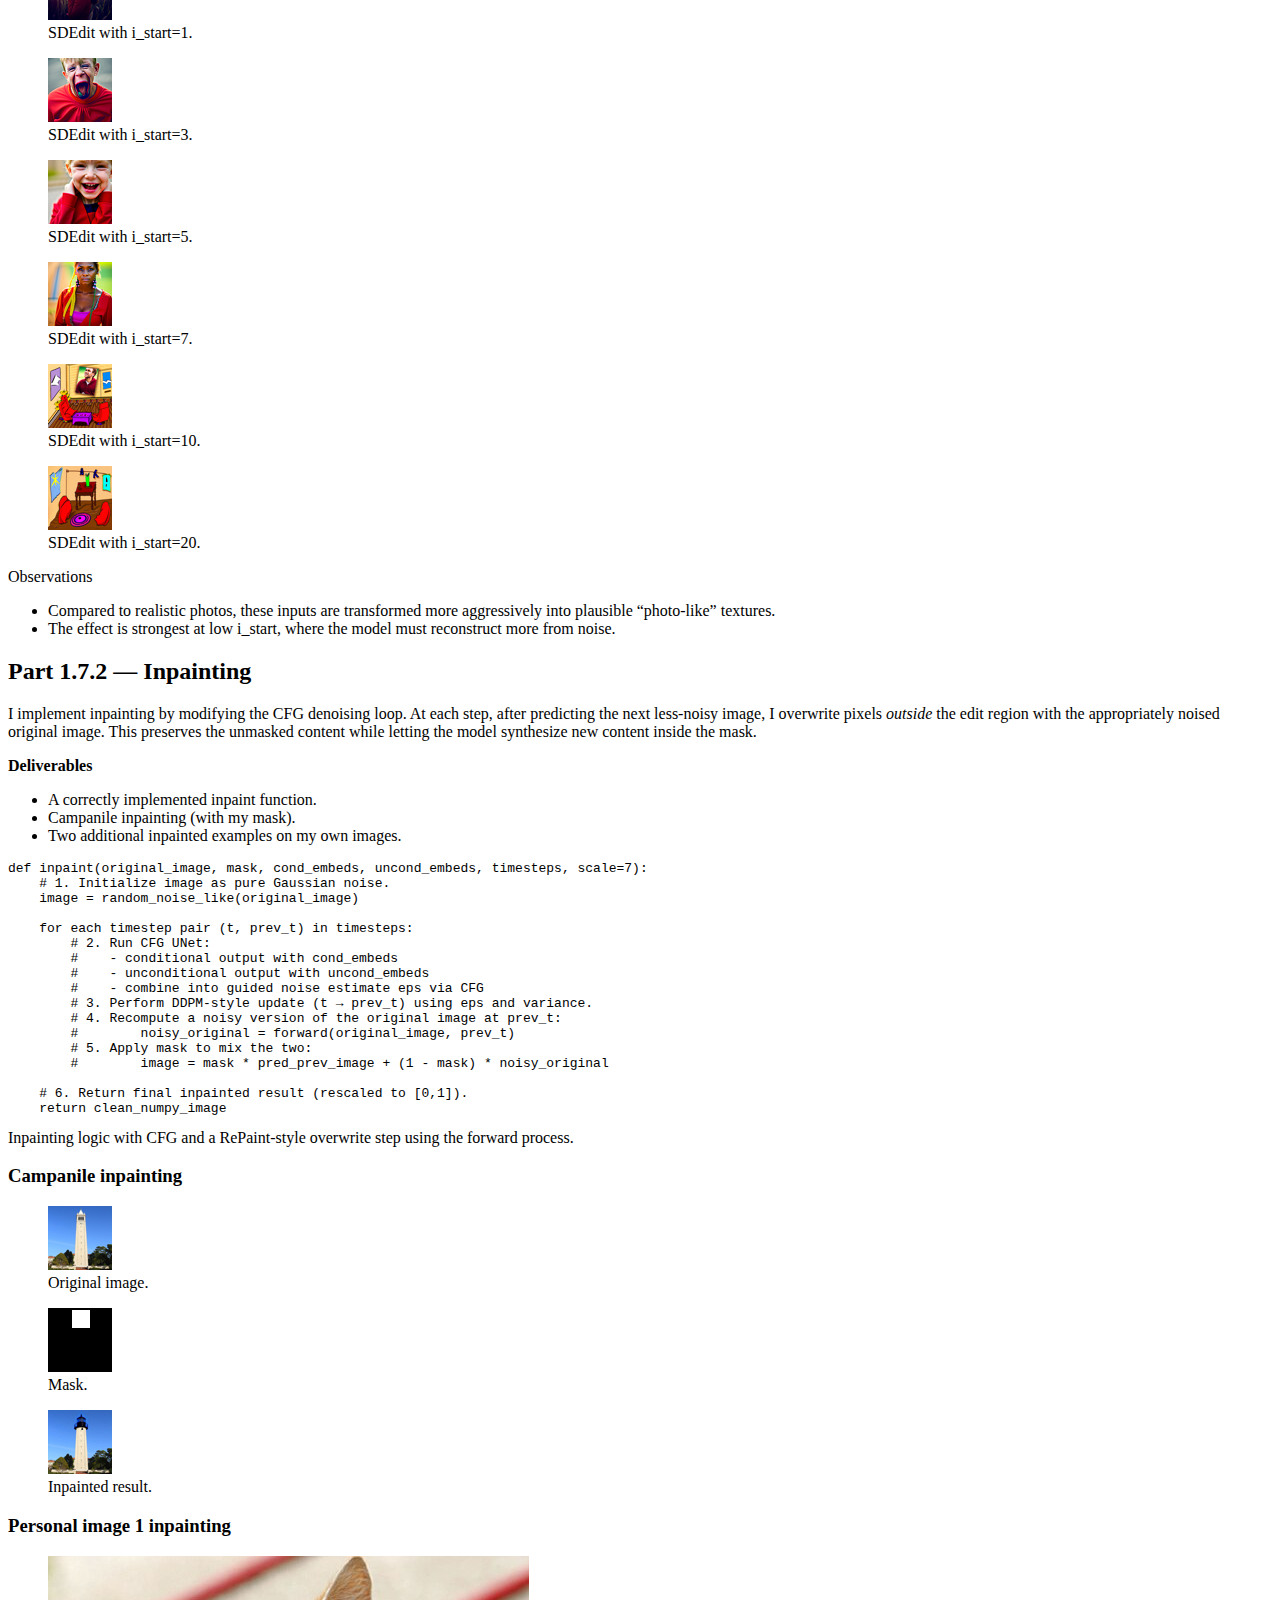
<file: project5.html>
<!doctype html>
<html lang="en">
<head>
  <meta charset="utf-8"/>
  <meta name="viewport" content="width=device-width, initial-scale=1"/>
  <title>Project 5 — Diffusion Models & Flow Matching</title>
  <meta name="theme-color" content="#0f1226"/>
  <link rel="stylesheet" href="assets/style.css?v=2"/>
</head>
<body class="p5a">
  <!-- Top breadcrumb -->
  <nav class="topbar">
    <div class="container" style="padding:10px 24px">
      <div class="breadcrumb">
        <a href="index.html">← Back to Home</a>
        <span>·</span>
        <span>Project 5 — Fun With Diffusion Models</span>
      </div>
    </div>
  </nav>

  <main class="container">

    <!-- ====================== OVERVIEW ====================== -->
    <section class="section" id="overview">
      <h1 class="proj-title">Project 5A — Diffusion Models, Sampling, Inpainting & Illusions</h1>
      <p class="proj-sub">
        In Part A, I explore diffusion models through the DeepFloyd IF pipeline. I implement the forward noising process,
        write custom sampling/denoising loops, and then adapt these loops for image-to-image editing, inpainting, and
        classic diffusion-based optical illusions (visual anagrams + hybrid images).
      </p>

      <div class="callout">
        <strong>High-level structure</strong>
        <ul>
          <li><strong>Part 0:</strong> Setup, prompt embeddings, and baseline text-to-image samples.</li>
          <li><strong>Part 1:</strong> Forward process + classical denoising, one-step denoising, iterative denoising,
            CFG sampling, SDEdit, inpainting, text-conditional edits.</li>
          <li><strong>Part 1.8–1.9:</strong> Visual Anagrams and Factorized Diffusion Hybrid Images.</li>
          <li><strong>(Optional):</strong> Extra explorations if applicable for the course version.</li>
        </ul>
      </div>

      <div class="callout">
        <strong>Jump to</strong>
        <div class="cta-row" style="margin-top:8px">
          <a class="btn secondary" href="#p0-setup">A.0</a>
          <a class="btn secondary" href="#p11-forward">A.1.1</a>
          <a class="btn secondary" href="#p14-iter">A.1.4</a>
          <a class="btn secondary" href="#p16-cfg">A.1.6</a>
          <a class="btn secondary" href="#p17-sdedit">A.1.7</a>
          <a class="btn secondary" href="#p18-anagrams">A.1.8</a>
          <a class="btn secondary" href="#p19-hybrids">A.1.9</a>
        </div>
      </div>
    </section>

<!-- ====================== PART 0 ====================== -->
<section class="section" id="p0-setup">
  <h1 class="proj-title">Part 0 — Setup & Text-to-Image with DeepFloyd IF</h1>
  <p>
    I gained access to DeepFloyd IF via Hugging Face, generated prompt embeddings, and sampled Stage I/II
    text-to-image outputs. I explored a small prompt set that I later reused for visual anagrams and
    hybrid images.
  </p>

  <div class="callout">
    <strong>Prompt pool used for embeddings</strong>
    <ul>
      <li>a high quality picture</li>
      <li>an oil painting of a snowy mountain village</li>
      <li>a photo of the amalfi coast</li>
      <li>a photo of a man</li>
      <li>a photo of a hipster barista</li>
      <li>a photo of a dog</li>
      <li>an oil painting of people around a campfire</li>
      <li>an oil painting of an old man</li>
      <li>a lithograph of waterfalls</li>
      <li>a lithograph of a skull</li>
      <li>a man wearing a hat</li>
      <li>a high quality photo</li>
      <li>a rocket ship</li>
      <li>a pencil</li>
    </ul>
  </div>

  <div class="answer">
    <div class="label">Reproducibility</div>
    <ul>
      <li><strong>Seed used for Part A:</strong> <span class="kbd">180</span></li>
      <li>
        I keep this seed fixed for all subsequent sections to make comparisons across
        denoising schedules, CFG, and editing tasks consistent.
      </li>
    </ul>
  </div>

  <!-- ====================== num_inference_steps = 20 ====================== -->
  <h2>Baseline generations — num_inference_steps = 20</h2>
  <p>
    Below are three selected prompts at <span class="kbd">20</span> inference steps. For each prompt,
    I show both DeepFloyd stages side-by-side.
  </p>

  <!-- Set 1 -->
  <div class="gallery">
    <figure class="figure">
      <img src="p5/old_1_20.png" alt="Steps 20 set 1 stage 1"/>
      <figcaption class="figcap">
        <strong>Set 1 · Stage I</strong> (64×64) — <em>an oil painting of an old man</em>
      </figcaption>
    </figure>
    <figure class="figure">
      <img src="p5/old_2_20.png" alt="Steps 20 set 1 stage 2"/>
      <figcaption class="figcap">
        <strong>Set 1 · Stage II</strong> — upsampled refinement of Stage I
      </figcaption>
    </figure>
  </div>

  <!-- Set 2 -->
  <div class="gallery">
    <figure class="figure">
      <img src="p5/mt_1_20.png" alt="Steps 20 set 2 stage 1"/>
      <figcaption class="figcap">
        <strong>Set 2 · Stage I</strong> (64×64) — <em>a photo of a snowy mountain</em>
      </figcaption>
    </figure>
    <figure class="figure">
      <img src="p5/mt_2_20.png" alt="Steps 20 set 2 stage 2"/>
      <figcaption class="figcap">
        <strong>Set 2 · Stage II</strong> — upsampled refinement of Stage I
      </figcaption>
    </figure>
  </div>

  <!-- Set 3 -->
  <div class="gallery">
    <figure class="figure">
      <img src="p5/rabbit_1_20.png" alt="Steps 20 set 3 stage 1"/>
      <figcaption class="figcap">
        <strong>Set 3 · Stage I</strong> (64×64) — <em>a photo of a rabbit</em>
      </figcaption>
    </figure>
    <figure class="figure">
      <img src="p5/rabbit_2_20.png" alt="Steps 20 set 3 stage 2"/>
      <figcaption class="figcap">
        <strong>Set 3 · Stage II</strong> — upsampled refinement of Stage I
      </figcaption>
    </figure>
  </div>

  <!-- ====================== num_inference_steps = 50 ====================== -->
  <h2>Baseline generations — num_inference_steps = 50</h2>
  <p>
    I repeat the same three prompts with <span class="kbd">50</span> inference steps to compare
    prompt alignment, sharpness, and global coherence against the 20-step results.
  </p>

  <!-- Set 1 -->
  <div class="gallery">
    <figure class="figure">
      <img src="p5/old_1_50.png" alt="Steps 50 set 1 stage 1"/>
      <figcaption class="figcap">
        <strong>Set 1 · Stage I</strong> (64×64) — <em>an oil painting of an old man</em>
      </figcaption>
    </figure>
    <figure class="figure">
      <img src="p5/old_2_50.png" alt="Steps 50 set 1 stage 2"/>
      <figcaption class="figcap">
        <strong>Set 1 · Stage II</strong> — upsampled refinement of Stage I
      </figcaption>
    </figure>
  </div>

  <!-- Set 2 -->
  <div class="gallery">
    <figure class="figure">
      <img src="p5/mt_1_50.png" alt="Steps 50 set 2 stage 1"/>
      <figcaption class="figcap">
        <strong>Set 2 · Stage I</strong> (64×64) — <em>a photo of a snowy mountain</em>
      </figcaption>
    </figure>
    <figure class="figure">
      <img src="p5/mt_2_50.png" alt="Steps 50 set 2 stage 2"/>
      <figcaption class="figcap">
        <strong>Set 2 · Stage II</strong> — upsampled refinement of Stage I
      </figcaption>
    </figure>
  </div>

  <!-- Set 3 -->
  <div class="gallery">
    <figure class="figure">
      <img src="p5/rabbit_1_50.png" alt="Steps 50 set 3 stage 1"/>
      <figcaption class="figcap">
        <strong>Set 3 · Stage I</strong> (64×64) — <em>a photo of a rabbit</em>
      </figcaption>
    </figure>
    <figure class="figure">
      <img src="p5/rabbit_2_50.png" alt="Steps 50 set 3 stage 2"/>
      <figcaption class="figcap">
        <strong>Set 3 · Stage II</strong> — upsampled refinement of Stage I
      </figcaption>
    </figure>
  </div>

  <div class="answer">
    <div class="label">Quick reflection</div>
    <ul>
    <li><strong>20 steps:</strong> The Stage I results capture the rough semantics of each prompt, but the images can look softer and less stable in composition. Stage II helps, but some minor artifacts and weaker prompt-specific details can remain at this lower step count.</li>
    <li><strong>50 steps:</strong> The generations are noticeably more consistent and better aligned with the text. The “oil painting of an old man” shows clearer painterly structure, while the “snowy mountain” and “rabbit” prompts look more coherent with cleaner edges and more believable texture.</li>
    <li><strong>Stage I vs II:</strong> Stage I (64×64) establishes the coarse layout and color palette, while Stage II (256×256) acts as a refinement pass that adds high-frequency detail and improves the intended style (photo vs. oil painting), making the outputs feel substantially more complete.</li>
    </ul>
  </div>
</section>

    <!-- ====================== PART 1 ====================== -->
    <section class="section" id="p1-overview">
      <h1 class="proj-title">Part 1 — Sampling Loops & Diffusion-Based Editing</h1>
      <p>
        In this part I implement core diffusion mechanics: the forward process, one-step denoising,
        and accelerated iterative denoising using a strided schedule. I then extend the same loop with
        classifier-free guidance (CFG) and apply it to sampling, SDEdit-style image-to-image translation,
        and inpainting.
      </p>
    </section>

    <!-- ====================== 1.1 Forward Process ====================== -->
    <section class="section" id="p11-forward">
      <h2>Part 1.1 — Implementing the Forward Process</h2>
      <p>
        I implement <span class="kbd">forward(im, t)</span> using the cumulative noise schedule
        <span class="kbd">alphas_cumprod</span>. Starting from a clean Campanile image, I generate
        progressively noisier versions at increasing timesteps.
      </p>

      <div class="callout">
        <strong>Deliverables</strong>
        <ul>
          <li>Forward function implementation.</li>
          <li>Noisy Campanile at <span class="kbd">t = 250, 500, 750</span>.</li>
        </ul>
      </div>

      <div class="figure">
<pre class="codeblock"><code>def forward(im, t):
    """
    Diffuse a clean image to timestep t.

    1. Look up alpha_t = alphas_cumprod[t].
    2. Sample Gaussian noise ε with same shape as im.
    3. Return: sqrt(alpha_t) * im + sqrt(1 - alpha_t) * ε.
    """
    ...  # implementation follows this formula
</code></pre>
  <figcaption class="figcap">
    Forward diffusion logic used to generate noisy versions of the 64×64 Campanile at specific timesteps.
  </figcaption>
</div>

      <div class="gallery">
        <figure class="figure">
          <img src="p5/campanile_clean.png" alt="Original Campanile"/>
          <figcaption class="figcap">Original 64×64 Campanile.</figcaption>
        </figure>
        <figure class="figure">
          <img src="p5/campanile_t250.png" alt="Noisy Campanile at t=250"/>
          <figcaption class="figcap">Forward process at <span class="kbd">t=250</span>.</figcaption>
        </figure>
        <figure class="figure">
          <img src="p5/campanile_t500.png" alt="Noisy Campanile at t=500"/>
          <figcaption class="figcap">Forward process at <span class="kbd">t=500</span>.</figcaption>
        </figure>
        <figure class="figure">
          <img src="p5/campanile_t750.png" alt="Noisy Campanile at t=750"/>
          <figcaption class="figcap">Forward process at <span class="kbd">t=750</span>.</figcaption>
        </figure>
      </div>
    </section>

<!-- ====================== 1.2 Classical Denoising ====================== -->
<section class="section" id="p12-gaussian">
  <h2>Part 1.2 — Classical Denoising with Gaussian Blur</h2>
  <p>
    I denoise the noisy Campanile images from Part 1.1 using Gaussian blur. As expected, this classical baseline
    struggles to recover fine structure at higher noise levels compared to learned diffusion denoisers.
  </p>

  <div class="callout">
    <strong>Deliverables</strong>
    <ul>
      <li>For <span class="kbd">t = 250, 500, 750</span>, show the noisy image and my best Gaussian-denoised result side by side.</li>
    </ul>
  </div>

  <h3>t = 250</h3>
  <div class="gallery">
    <figure class="figure">
      <img src="p5/campanile_t250.png" alt="Noisy Campanile at t=250"/>
      <figcaption class="figcap">Noisy Campanile at <span class="kbd">t=250</span>.</figcaption>
    </figure>
    <figure class="figure">
      <img src="p5/gauss_t250.png" alt="Gaussian blur denoising at t=250"/>
      <figcaption class="figcap">Gaussian blur denoising at <span class="kbd">t=250</span>.</figcaption>
    </figure>
  </div>

  <h3>t = 500</h3>
  <div class="gallery">
    <figure class="figure">
      <img src="p5/campanile_t500.png" alt="Noisy Campanile at t=500"/>
      <figcaption class="figcap">Noisy Campanile at <span class="kbd">t=500</span>.</figcaption>
    </figure>
    <figure class="figure">
      <img src="p5/gauss_t500.png" alt="Gaussian blur denoising at t=500"/>
      <figcaption class="figcap">Gaussian blur denoising at <span class="kbd">t=500</span>.</figcaption>
    </figure>
  </div>

  <h3>t = 750</h3>
  <div class="gallery">
    <figure class="figure">
      <img src="p5/campanile_t750.png" alt="Noisy Campanile at t=750"/>
      <figcaption class="figcap">Noisy Campanile at <span class="kbd">t=750</span>.</figcaption>
    </figure>
    <figure class="figure">
      <img src="p5/gauss_t750.png" alt="Gaussian blur denoising at t=750"/>
      <figcaption class="figcap">Gaussian blur denoising at <span class="kbd">t=750</span>.</figcaption>
    </figure>
  </div>
</section>

<!-- ====================== 1.3 One-Step Denoising ====================== -->
<section class="section" id="p13-onestep">
  <h2>Part 1.3 — One-Step Denoising with the Pretrained UNet</h2>
  <p>
    I use the pretrained Stage I UNet to estimate the noise in each noisy Campanile image, then recover an
    estimate of the original image using the standard diffusion inversion formula. Unlike Gaussian blur,
    the UNet can project the input toward the natural-image manifold, though performance degrades as the
    noise level increases.
  </p>

  <div class="callout">
    <strong>Deliverables</strong>
    <ul>
      <li>For <span class="kbd">t = 250, 500, 750</span>:
        show the original image, the noisy image (from my forward process),
        and the one-step denoised estimate.</li>
    </ul>
  </div>

  <h3>t = 250</h3>
  <div class="gallery" style="grid-template-columns: repeat(3, minmax(0, 1fr));">
    <figure class="figure">
      <img src="p5/campanile_clean.png" alt="Original Campanile"/>
      <figcaption class="figcap">Original Campanile (64×64).</figcaption>
    </figure>
    <figure class="figure">
      <img src="p5/campanile_t250.png" alt="Noisy Campanile at t=250"/>
      <figcaption class="figcap">Noisy Campanile at <span class="kbd">t=250</span>.</figcaption>
    </figure>
    <figure class="figure">
      <img src="p5/onestep_t250.png" alt="One-step denoised Campanile at t=250"/>
      <figcaption class="figcap">One-step denoised at <span class="kbd">t=250</span>.</figcaption>
    </figure>
  </div>

  <h3>t = 500</h3>
  <div class="gallery" style="grid-template-columns: repeat(3, minmax(0, 1fr));">
    <figure class="figure">
      <img src="p5/campanile_clean.png" alt="Original Campanile"/>
      <figcaption class="figcap">Original Campanile (64×64).</figcaption>
    </figure>
    <figure class="figure">
      <img src="p5/campanile_t500.png" alt="Noisy Campanile at t=500"/>
      <figcaption class="figcap">Noisy Campanile at <span class="kbd">t=500</span>.</figcaption>
    </figure>
    <figure class="figure">
      <img src="p5/onestep_t500.png" alt="One-step denoised Campanile at t=500"/>
      <figcaption class="figcap">One-step denoised at <span class="kbd">t=500</span>.</figcaption>
    </figure>
  </div>

  <h3>t = 750</h3>
  <div class="gallery" style="grid-template-columns: repeat(3, minmax(0, 1fr));">
    <figure class="figure">
      <img src="p5/campanile_clean.png" alt="Original Campanile"/>
      <figcaption class="figcap">Original Campanile (64×64).</figcaption>
    </figure>
    <figure class="figure">
      <img src="p5/campanile_t750.png" alt="Noisy Campanile at t=750"/>
      <figcaption class="figcap">Noisy Campanile at <span class="kbd">t=750</span>.</figcaption>
    </figure>
    <figure class="figure">
      <img src="p5/onestep_t750.png" alt="One-step denoised Campanile at t=750"/>
      <figcaption class="figcap">One-step denoised at <span class="kbd">t=750</span>.</figcaption>
    </figure>
  </div>

  <div class="answer">
    <div class="label">Observations</div>
    <ul>
      <li>At <span class="kbd">t=250</span>, the UNet recovers recognizable structure and sharper edges than Gaussian blur.</li>
      <li>At <span class="kbd">t=500</span>, the estimate is still plausible but loses finer detail.</li>
      <li>At <span class="kbd">t=750</span>, one-step denoising struggles, motivating the iterative procedure in Part 1.4.</li>
    </ul>
  </div>
</section>


<!-- ====================== 1.4 Iterative Denoising ====================== -->
<section class="section" id="p14-iterative">
  <h2>Part 1.4 — Iterative Denoising with a Strided Schedule</h2>
  <p>
    I implement a strided DDPM-style reverse process using the pretrained DeepFloyd Stage I UNet.
    Starting from a moderately noisy Campanile, I iteratively predict the clean image estimate,
    step toward a less noisy timestep, and add the model-predicted variance. I display every 5th
    step of the denoising loop and compare the final result against one-step denoising and a
    Gaussian blur baseline.
  </p>

  <div class="callout">
    <strong>Deliverables</strong>
    <ul>
      <li>Create <span class="kbd">strided_timesteps</span> from 990 to 0 in steps of 30 and initialize the scheduler.</li>
      <li>Implement <span class="kbd">iterative_denoise</span>.</li>
      <li>Show the noisy Campanile every 5th loop of denoising.</li>
      <li>Compare final iterative result vs. one-step vs. Gaussian blur.</li>
    </ul>
  </div>

  <div class="figure">
<pre class="codeblock"><code># Create a strided schedule (e.g., 990 → 0 with step -30)
strided_timesteps = range(990, -1, -30)
stage_1.scheduler.set_timesteps(strided_timesteps)

def iterative_denoise(im_noisy, i_start, prompt_embeds, timesteps):
    image = im_noisy
    for i from i_start to len(timesteps) - 2:
        t      = timesteps[i]
        prev_t = timesteps[i + 1]

        # 1. Get model_output = UNet(image, t, prompt_embeds)
        # 2. Split into (noise_est, predicted_variance)
        # 3. Recover x0_est from (image, noise_est, alpha_cumprod[t])
        # 4. Compute pred_prev_image using DDPM update (t → prev_t)
        # 5. Add variance with predicted_variance
        # 6. Update image ← pred_prev_image and optionally visualize

    return final_clean_numpy_image  # rescaled from [-1,1] to [0,1]

# One-step and Gaussian baselines use:
#   - A single UNet call at t_start for one-step
#   - A simple Gaussian blur on im_noisy for the classical baseline.
</code></pre>
    <figcaption class="figcap">
      High-level iterative denoising logic and comparison setup used for the Campanile experiment.
    </figcaption>
  </div>

  <h3>Denoising progression (every 5th step)</h3>
  <p>
    The sequence below shows the Campanile becoming progressively less noisy as the loop advances.
  </p>

  <div class="gallery figure-center">
    <figure class="figure">
      <img src="p5/it_10.png" alt="Iteration 10 denoising result"/>
      <figcaption class="figcap">Iteration <span class="kbd">10</span> (t = 690 → 660).</figcaption>
    </figure>
    <figure class="figure">
      <img src="p5/it_15.png" alt="Iteration 15 denoising result"/>
      <figcaption class="figcap">Iteration <span class="kbd">15</span> (t = 540 → 510).</figcaption>
    </figure>
    <figure class="figure">
      <img src="p5/it_20.png" alt="Iteration 20 denoising result"/>
      <figcaption class="figcap">Iteration <span class="kbd">20</span> (t = 390 → 360).</figcaption>
    </figure>
    <figure class="figure">
      <img src="p5/it_25.png" alt="Iteration 25 denoising result"/>
      <figcaption class="figcap">Iteration <span class="kbd">25</span> (t = 240 → 210).</figcaption>
    </figure>
    <figure class="figure">
      <img src="p5/it_30.png" alt="Iteration 30 denoising result"/>
      <figcaption class="figcap">Iteration <span class="kbd">30</span> (t = 90 → 60).</figcaption>
    </figure>
  </div>

  <h3>Final comparison</h3>
  <div class="gallery" style="grid-template-columns: repeat(3, minmax(0, 1fr));">
    <figure class="figure">
      <img src="p5/iter_final.png" alt="Final iteratively denoised Campanile"/>
      <figcaption class="figcap">Final iteratively denoised result.</figcaption>
    </figure>
    <figure class="figure">
      <img src="p5/onestep_final.png" alt="Final one-step denoised Campanile"/>
      <figcaption class="figcap">One-step denoised estimate.</figcaption>
    </figure>
    <figure class="figure">
      <img src="p5/gaussian_final.png" alt="Final Gaussian blurred Campanile"/>
      <figcaption class="figcap">Gaussian blur baseline.</figcaption>
    </figure>
  </div>

  <div class="answer">
    <div class="label">Observations</div>
    <ul>
      <li>The iterative method steadily recovers structure and color as noise decreases across the strided schedule.</li>
      <li>Compared to one-step denoising, the multi-step approach produces a cleaner, more coherent reconstruction.</li>
      <li>Gaussian blur reduces high-frequency noise but cannot restore lost structure, especially at higher noise levels.</li>
    </ul>
  </div>
</section>

    <!-- ====================== 1.5 Sampling from Noise ====================== -->
    <section class="section" id="p15-sampling">
      <h2>Part 1.5 — Diffusion Model Sampling</h2>
      <p>
        By setting <span class="kbd">i_start = 0</span> and initializing with pure Gaussian noise, I use the
        iterative denoising loop to generate images from scratch using the weak prompt
        <span class="kbd">"a high quality photo"</span>.
      </p>

      <div class="callout">
        <strong>Deliverables</strong>
        <ul>
          <li>Five sampled images.</li>
        </ul>
      </div>

      <div class="gallery">
        <figure class="figure">
          <img src="p5/sample_1.png" alt="Sample 1"/>
          <figcaption class="figcap">Sample 1.</figcaption>
        </figure>
        <figure class="figure">
          <img src="p5/sample_2.png" alt="Sample 2"/>
          <figcaption class="figcap">Sample 2.</figcaption>
        </figure>
        <figure class="figure">
          <img src="p5/sample_3.png" alt="Sample 3"/>
          <figcaption class="figcap">Sample 3.</figcaption>
        </figure>
        <figure class="figure">
          <img src="p5/sample_4.png" alt="Sample 4"/>
          <figcaption class="figcap">Sample 4.</figcaption>
        </figure>
        <figure class="figure">
          <img src="p5/sample_5.png" alt="Sample 5"/>
          <figcaption class="figcap">Sample 5.</figcaption>
        </figure>
      </div>
    </section>

    <!-- ====================== 1.6 CFG ====================== -->
    <section class="section" id="p16-cfg">
      <h2>Part 1.6 — Classifier-Free Guidance (CFG)</h2>
      <p>
        I implement <span class="kbd">iterative_denoise_cfg</span> by combining conditional and unconditional
        noise estimates. With a positive CFG scale, generation quality improves significantly at the cost of
        reduced diversity.
      </p>

      <div class="callout">
        <strong>Deliverables</strong>
        <ul>
          <li>CFG-enabled denoising loop implementation.</li>
          <li>Five samples of <span class="kbd">"a high quality photo"</span> using CFG.</li>
        </ul>
      </div>

      <div class="figure">
<pre class="codeblock"><code>def iterative_denoise_cfg(im_noisy, i_start, cond_embeds, uncond_embeds, timesteps, scale=7):
    image = im_noisy
    for i from i_start to len(timesteps) - 2:
        t      = timesteps[i]
        prev_t = timesteps[i + 1]

        # 1. Predict conditional output:     out_c = UNet(image, t, cond_embeds)
        # 2. Predict unconditional output:   out_u = UNet(image, t, uncond_embeds)
        # 3. Split both into (noise, var) and apply CFG:
        #        eps = eps_u + scale * (eps_c - eps_u)
        # 4. Use eps in the same DDPM-style update as Part 1.4
        # 5. Add variance, update image, and optionally visualize

    return final_clean_numpy_image
</code></pre>
  <figcaption class="figcap">
    Classifier-Free Guidance (CFG) iterative denoising logic used to improve text-conditional sample quality.
  </figcaption>
</div>

      <div class="gallery">
        <figure class="figure">
          <img src="p5/sample_cfg_1.png" alt="Sample 1 with CFG"/>
          <figcaption class="figcap">Sample 1 (CFG).</figcaption>
        </figure>
        <figure class="figure">
          <img src="p5/sample_cfg_2.png" alt="Sample 2 with CFG"/>
          <figcaption class="figcap">Sample 2 (CFG).</figcaption>
        </figure>
        <figure class="figure">
          <img src="p5/sample_cfg_3.png" alt="Sample 3 with CFG"/>
          <figcaption class="figcap">Sample 3 (CFG).</figcaption>
        </figure>
        <figure class="figure">
          <img src="p5/sample_cfg_4.png" alt="Sample 4 with CFG"/>
          <figcaption class="figcap">Sample 4 (CFG).</figcaption>
        </figure>
        <figure class="figure">
          <img src="p5/sample_cfg_5.png" alt="Sample 5 with CFG"/>
          <figcaption class="figcap">Sample 5 (CFG).</figcaption>
        </figure>
      </div>
    </section>

<!-- ====================== 1.7 Image-to-image Translation ====================== -->
<section class="section" id="p17-sdedit">
  <h2>Part 1.7 — Image-to-image Translation</h2>
  <p>
    Using my forward process and the CFG denoising loop, I apply the SDEdit-style procedure:
    I add noise to an input image at a chosen starting index and then iteratively denoise it with the
    conditional prompt <span class="kbd">"a high quality photo"</span>. Smaller <span class="kbd">i_start</span>
    values correspond to heavier edits, while larger values preserve more of the original structure.
  </p>

  <div class="callout">
    <strong>Deliverables</strong>
    <ul>
      <li>Edits of the Campanile at <span class="kbd">i_start = [1, 3, 5, 7, 10, 20]</span>.</li>
      <li>Edits of 2 of my own images using the same procedure.</li>
    </ul>
  </div>

  <!-- ---------------------- Campanile ---------------------- -->
  <h3>Campanile</h3>
  <div class="figure figure-center" style="max-width:520px;">
    <img src="p5/campanile_clean.png" alt="Original Campanile"/>
    <figcaption class="figcap">Original Campanile.</figcaption>
  </div>

  <div class="gallery">
    <figure class="figure">
      <img src="p5/campanile_sdedit_1.png" alt="Campanile SDEdit i_start=1"/>
      <figcaption class="figcap">SDEdit with <span class="kbd">i_start=1</span>.</figcaption>
    </figure>
    <figure class="figure">
      <img src="p5/campanile_sdedit_3.png" alt="Campanile SDEdit i_start=3"/>
      <figcaption class="figcap">SDEdit with <span class="kbd">i_start=3</span>.</figcaption>
    </figure>
    <figure class="figure">
      <img src="p5/campanile_sdedit_5.png" alt="Campanile SDEdit i_start=5"/>
      <figcaption class="figcap">SDEdit with <span class="kbd">i_start=5</span>.</figcaption>
    </figure>
    <figure class="figure">
      <img src="p5/campanile_sdedit_7.png" alt="Campanile SDEdit i_start=7"/>
      <figcaption class="figcap">SDEdit with <span class="kbd">i_start=7</span>.</figcaption>
    </figure>
    <figure class="figure">
      <img src="p5/campanile_sdedit_10.png" alt="Campanile SDEdit i_start=10"/>
      <figcaption class="figcap">SDEdit with <span class="kbd">i_start=10</span>.</figcaption>
    </figure>
    <figure class="figure">
      <img src="p5/campanile_sdedit_20.png" alt="Campanile SDEdit i_start=20"/>
      <figcaption class="figcap">SDEdit with <span class="kbd">i_start=20</span>.</figcaption>
    </figure>
  </div>

  <!-- ---------------------- Personal Image 1 ---------------------- -->
  <h3>Personal image 1</h3>
  <div class="figure figure-center" style="max-width:520px;">
    <img src="p5/personal1_clean.png" alt="Original personal image 1"/>
    <figcaption class="figcap">Original personal image 1 (input image).</figcaption>
  </div>

  <div class="gallery">
    <figure class="figure">
      <img src="p5/personal1_sdedit_1.png" alt="Personal image 1 SDEdit i_start=1"/>
      <figcaption class="figcap">SDEdit with <span class="kbd">i_start=1</span>.</figcaption>
    </figure>
    <figure class="figure">
      <img src="p5/personal1_sdedit_3.png" alt="Personal image 1 SDEdit i_start=3"/>
      <figcaption class="figcap">SDEdit with <span class="kbd">i_start=3</span>.</figcaption>
    </figure>
    <figure class="figure">
      <img src="p5/personal1_sdedit_5.png" alt="Personal image 1 SDEdit i_start=5"/>
      <figcaption class="figcap">SDEdit with <span class="kbd">i_start=5</span>.</figcaption>
    </figure>
    <figure class="figure">
      <img src="p5/personal1_sdedit_7.png" alt="Personal image 1 SDEdit i_start=7"/>
      <figcaption class="figcap">SDEdit with <span class="kbd">i_start=7</span>.</figcaption>
    </figure>
    <figure class="figure">
      <img src="p5/personal1_sdedit_10.png" alt="Personal image 1 SDEdit i_start=10"/>
      <figcaption class="figcap">SDEdit with <span class="kbd">i_start=10</span>.</figcaption>
    </figure>
    <figure class="figure">
      <img src="p5/personal1_sdedit_20.png" alt="Personal image 1 SDEdit i_start=20"/>
      <figcaption class="figcap">SDEdit with <span class="kbd">i_start=20</span>.</figcaption>
    </figure>
  </div>

  <!-- ---------------------- Personal Image 2 ---------------------- -->
  <h3>Personal image 2</h3>
  <div class="figure figure-center" style="max-width:520px;">
    <img src="p5/personal2_clean.png" alt="Original personal image 2"/>
    <figcaption class="figcap">Original personal image 2 (input image).</figcaption>
  </div>

  <div class="gallery">
    <figure class="figure">
      <img src="p5/personal2_sdedit_1.png" alt="Personal image 2 SDEdit i_start=1"/>
      <figcaption class="figcap">SDEdit with <span class="kbd">i_start=1</span>.</figcaption>
    </figure>
    <figure class="figure">
      <img src="p5/personal2_sdedit_3.png" alt="Personal image 2 SDEdit i_start=3"/>
      <figcaption class="figcap">SDEdit with <span class="kbd">i_start=3</span>.</figcaption>
    </figure>
    <figure class="figure">
      <img src="p5/personal2_sdedit_5.png" alt="Personal image 2 SDEdit i_start=5"/>
      <figcaption class="figcap">SDEdit with <span class="kbd">i_start=5</span>.</figcaption>
    </figure>
    <figure class="figure">
      <img src="p5/personal2_sdedit_7.png" alt="Personal image 2 SDEdit i_start=7"/>
      <figcaption class="figcap">SDEdit with <span class="kbd">i_start=7</span>.</figcaption>
    </figure>
    <figure class="figure">
      <img src="p5/personal2_sdedit_10.png" alt="Personal image 2 SDEdit i_start=10"/>
      <figcaption class="figcap">SDEdit with <span class="kbd">i_start=10</span>.</figcaption>
    </figure>
    <figure class="figure">
      <img src="p5/personal2_sdedit_20.png" alt="Personal image 2 SDEdit i_start=20"/>
      <figcaption class="figcap">SDEdit with <span class="kbd">i_start=20</span>.</figcaption>
    </figure>
  </div>

  <div class="answer">
    <div class="label">Observations</div>
    <ul>
      <li>Lower <span class="kbd">i_start</span> values induce stronger edits because the model must “invent” more content while denoising.</li>
      <li>Higher <span class="kbd">i_start</span> values preserve the original structure more faithfully and look closer to the input.</li>
      <li>This behavior is consistent across the Campanile and my two personal images.</li>
    </ul>
  </div>
</section>


<!-- ====================== 1.7.1 Editing Hand-Drawn and Web Images ====================== -->
<section class="section" id="p171-web-handdrawn">
  <h2>Part 1.7.1 — Editing Hand-Drawn and Web Images</h2>
  <p>
    I apply the same SDEdit + CFG procedure to non-realistic inputs. Starting from a web image and two
    hand-drawn sketches, I add noise and iteratively denoise with the conditional prompt
    <span class="kbd">"a high quality photo"</span>. This tends to “project” the inputs onto the natural-image
    manifold, producing fun and sometimes surprising edits.
  </p>

  <div class="callout">
    <strong>Deliverables</strong>
    <ul>
      <li>1 web image edited at <span class="kbd">i_start = [1, 3, 5, 7, 10, 20]</span>.</li>
      <li>2 hand-drawn images edited at <span class="kbd">i_start = [1, 3, 5, 7, 10, 20]</span>.</li>
    </ul>
  </div>

  <!-- ---------------------- Web Image ---------------------- -->
  <h3>Web image</h3>
  <div class="figure figure-center" style="max-width:520px;">
    <img src="p5/web_clean.png" alt="Original web image"/>
    <figcaption class="figcap">Original web image (input).</figcaption>
  </div>

  <div class="gallery">
    <figure class="figure">
      <img src="p5/web_sdedit_1.png" alt="Web image SDEdit i_start=1"/>
      <figcaption class="figcap">SDEdit with <span class="kbd">i_start=1</span>.</figcaption>
    </figure>
    <figure class="figure">
      <img src="p5/web_sdedit_3.png" alt="Web image SDEdit i_start=3"/>
      <figcaption class="figcap">SDEdit with <span class="kbd">i_start=3</span>.</figcaption>
    </figure>
    <figure class="figure">
      <img src="p5/web_sdedit_5.png" alt="Web image SDEdit i_start=5"/>
      <figcaption class="figcap">SDEdit with <span class="kbd">i_start=5</span>.</figcaption>
    </figure>
    <figure class="figure">
      <img src="p5/web_sdedit_7.png" alt="Web image SDEdit i_start=7"/>
      <figcaption class="figcap">SDEdit with <span class="kbd">i_start=7</span>.</figcaption>
    </figure>
    <figure class="figure">
      <img src="p5/web_sdedit_10.png" alt="Web image SDEdit i_start=10"/>
      <figcaption class="figcap">SDEdit with <span class="kbd">i_start=10</span>.</figcaption>
    </figure>
    <figure class="figure">
      <img src="p5/web_sdedit_20.png" alt="Web image SDEdit i_start=20"/>
      <figcaption class="figcap">SDEdit with <span class="kbd">i_start=20</span>.</figcaption>
    </figure>
  </div>

  <!-- ---------------------- Hand-Drawn Image 1 ---------------------- -->
  <h3>Hand-drawn image 1</h3>
  <div class="figure figure-center" style="max-width:520px;">
    <img src="p5/sketch1_clean.png" alt="Original hand-drawn image 1"/>
    <figcaption class="figcap">Original hand-drawn image 1 (input).</figcaption>
  </div>

  <div class="gallery">
    <figure class="figure">
      <img src="p5/sketch1_sdedit_1.png" alt="Hand-drawn 1 SDEdit i_start=1"/>
      <figcaption class="figcap">SDEdit with <span class="kbd">i_start=1</span>.</figcaption>
    </figure>
    <figure class="figure">
      <img src="p5/sketch1_sdedit_3.png" alt="Hand-drawn 1 SDEdit i_start=3"/>
      <figcaption class="figcap">SDEdit with <span class="kbd">i_start=3</span>.</figcaption>
    </figure>
    <figure class="figure">
      <img src="p5/sketch1_sdedit_5.png" alt="Hand-drawn 1 SDEdit i_start=5"/>
      <figcaption class="figcap">SDEdit with <span class="kbd">i_start=5</span>.</figcaption>
    </figure>
    <figure class="figure">
      <img src="p5/sketch1_sdedit_7.png" alt="Hand-drawn 1 SDEdit i_start=7"/>
      <figcaption class="figcap">SDEdit with <span class="kbd">i_start=7</span>.</figcaption>
    </figure>
    <figure class="figure">
      <img src="p5/sketch1_sdedit_10.png" alt="Hand-drawn 1 SDEdit i_start=10"/>
      <figcaption class="figcap">SDEdit with <span class="kbd">i_start=10</span>.</figcaption>
    </figure>
    <figure class="figure">
      <img src="p5/sketch1_sdedit_20.png" alt="Hand-drawn 1 SDEdit i_start=20"/>
      <figcaption class="figcap">SDEdit with <span class="kbd">i_start=20</span>.</figcaption>
    </figure>
  </div>

  <!-- ---------------------- Hand-Drawn Image 2 ---------------------- -->
  <h3>Hand-drawn image 2</h3>
  <div class="figure figure-center" style="max-width:520px;">
    <img src="p5/sketch2_clean.png" alt="Original hand-drawn image 2"/>
    <figcaption class="figcap">Original hand-drawn image 2 (input).</figcaption>
  </div>

  <div class="gallery">
    <figure class="figure">
      <img src="p5/sketch2_sdedit_1.png" alt="Hand-drawn 2 SDEdit i_start=1"/>
      <figcaption class="figcap">SDEdit with <span class="kbd">i_start=1</span>.</figcaption>
    </figure>
    <figure class="figure">
      <img src="p5/sketch2_sdedit_3.png" alt="Hand-drawn 2 SDEdit i_start=3"/>
      <figcaption class="figcap">SDEdit with <span class="kbd">i_start=3</span>.</figcaption>
    </figure>
    <figure class="figure">
      <img src="p5/sketch2_sdedit_5.png" alt="Hand-drawn 2 SDEdit i_start=5"/>
      <figcaption class="figcap">SDEdit with <span class="kbd">i_start=5</span>.</figcaption>
    </figure>
    <figure class="figure">
      <img src="p5/sketch2_sdedit_7.png" alt="Hand-drawn 2 SDEdit i_start=7"/>
      <figcaption class="figcap">SDEdit with <span class="kbd">i_start=7</span>.</figcaption>
    </figure>
    <figure class="figure">
      <img src="p5/sketch2_sdedit_10.png" alt="Hand-drawn 2 SDEdit i_start=10"/>
      <figcaption class="figcap">SDEdit with <span class="kbd">i_start=10</span>.</figcaption>
    </figure>
    <figure class="figure">
      <img src="p5/sketch2_sdedit_20.png" alt="Hand-drawn 2 SDEdit i_start=20"/>
      <figcaption class="figcap">SDEdit with <span class="kbd">i_start=20</span>.</figcaption>
    </figure>
  </div>

  <div class="answer">
    <div class="label">Observations</div>
    <ul>
      <li>Compared to realistic photos, these inputs are transformed more aggressively into plausible “photo-like” textures.</li>
      <li>The effect is strongest at low <span class="kbd">i_start</span>, where the model must reconstruct more from noise.</li>
    </ul>
  </div>
</section>

<!-- ====================== 1.7.2 Inpainting ====================== -->
<section class="section" id="p172-inpainting">
  <h2>Part 1.7.2 — Inpainting</h2>
  <p>
    I implement inpainting by modifying the CFG denoising loop. At each step, after predicting the next
    less-noisy image, I overwrite pixels <em>outside</em> the edit region with the appropriately noised
    original image. This preserves the unmasked content while letting the model synthesize new content
    inside the mask.
  </p>

  <div class="callout">
    <strong>Deliverables</strong>
    <ul>
      <li>A correctly implemented <span class="kbd">inpaint</span> function.</li>
      <li>Campanile inpainting (with my mask).</li>
      <li>Two additional inpainted examples on my own images.</li>
    </ul>
  </div>

  <div class="figure">
<pre class="codeblock"><code>def inpaint(original_image, mask, cond_embeds, uncond_embeds, timesteps, scale=7):
    # 1. Initialize image as pure Gaussian noise.
    image = random_noise_like(original_image)

    for each timestep pair (t, prev_t) in timesteps:
        # 2. Run CFG UNet:
        #    - conditional output with cond_embeds
        #    - unconditional output with uncond_embeds
        #    - combine into guided noise estimate eps via CFG
        # 3. Perform DDPM-style update (t → prev_t) using eps and variance.
        # 4. Recompute a noisy version of the original image at prev_t:
        #        noisy_original = forward(original_image, prev_t)
        # 5. Apply mask to mix the two:
        #        image = mask * pred_prev_image + (1 - mask) * noisy_original

    # 6. Return final inpainted result (rescaled to [0,1]).
    return clean_numpy_image
</code></pre>
    <figcaption class="figcap">
      Inpainting logic with CFG and a RePaint-style overwrite step using the forward process.
    </figcaption>
  </div>

  <h3>Campanile inpainting</h3>
  <div class="grid">
    <figure class="figure">
      <img src="p5/campanile_clean.png" alt="Campanile original for inpainting"/>
      <figcaption class="figcap">Original image.</figcaption>
    </figure>
    <figure class="figure">
      <img src="p5/campanile_mask.png" alt="Campanile inpainting mask"/>
      <figcaption class="figcap">Mask.</figcaption>
    </figure>
    <figure class="figure">
      <img src="p5/campanile_inpainted.png" alt="Campanile inpainted result"/>
      <figcaption class="figcap">Inpainted result.</figcaption>
    </figure>
  </div>

  <h3>Personal image 1 inpainting</h3>
  <div class="grid">
    <figure class="figure">
      <img src="p5/personal1_inpaint_original.jpg" alt="Personal image 1 original for inpainting"/>
      <figcaption class="figcap">Original image.</figcaption>
    </figure>
    <figure class="figure">
      <img src="p5/personal1_inpaint_mask.png" alt="Personal image 1 inpainting mask"/>
      <figcaption class="figcap">Mask.</figcaption>
    </figure>
    <figure class="figure">
      <img src="p5/personal1_inpaint_result.png" alt="Personal image 1 inpainted result"/>
      <figcaption class="figcap">Inpainted result.</figcaption>
    </figure>
  </div>

  <h3>Personal image 2 inpainting</h3>
  <div class="grid">
    <figure class="figure">
      <img src="p5/personal2_inpaint_original.jpg" alt="Personal image 2 original for inpainting"/>
      <figcaption class="figcap">Original image.</figcaption>
    </figure>
    <figure class="figure">
      <img src="p5/personal2_inpaint_mask.png" alt="Personal image 2 inpainting mask"/>
      <figcaption class="figcap">Mask.</figcaption>
    </figure>
    <figure class="figure">
      <img src="p5/personal2_inpaint_result.png" alt="Personal image 2 inpainted result"/>
      <figcaption class="figcap">Inpainted result.</figcaption>
    </figure>
  </div>
</section>


<!-- ====================== 1.7.3 Text-Conditional Image-to-image Translation ====================== -->
<section class="section" id="p173-text-conditional">
  <h2>Part 1.7.3 — Text-Conditional Image-to-image Translation</h2>
  <p>
    I repeat the SDEdit-style pipeline, but now condition the denoising with my own text prompts.
    As I increase the noise level (lower <span class="kbd">i_start</span>), the model has more freedom
    to reinterpret the image to match the prompt; with higher <span class="kbd">i_start</span>, the output
    stays closer to the original.
  </p>

  <div class="callout">
    <strong>Deliverables</strong>
    <ul>
      <li>Edits of the Campanile at <span class="kbd">i_start = [1, 3, 5, 7, 10, 20]</span> using a custom prompt.</li>
      <li>Edits of two of my own images with the same procedure and prompt.</li>
    </ul>
  </div>

  <!-- ---------------------- Campanile ---------------------- -->
  <h3>Campanile (text-conditional)</h3>
  <p class="proj-sub" style="margin-top:-6px;">
    Prompt: <span class="kbd">a lithograph of waterfalls</span>
  </p>

  <div class="figure figure-center" style="max-width:520px;">
    <img src="p5/campanile_clean.png" alt="Original Campanile for text-conditional editing"/>
    <figcaption class="figcap">Original Campanile (input).</figcaption>
  </div>

  <div class="gallery">
    <figure class="figure">
      <img src="p5/campanile_text_1.png" alt="Campanile text-conditional edit i_start=1"/>
      <figcaption class="figcap">Prompted edit with <span class="kbd">i_start=1</span>.</figcaption>
    </figure>
    <figure class="figure">
      <img src="p5/campanile_text_3.png" alt="Campanile text-conditional edit i_start=3"/>
      <figcaption class="figcap">Prompted edit with <span class="kbd">i_start=3</span>.</figcaption>
    </figure>
    <figure class="figure">
      <img src="p5/campanile_text_5.png" alt="Campanile text-conditional edit i_start=5"/>
      <figcaption class="figcap">Prompted edit with <span class="kbd">i_start=5</span>.</figcaption>
    </figure>
    <figure class="figure">
      <img src="p5/campanile_text_7.png" alt="Campanile text-conditional edit i_start=7"/>
      <figcaption class="figcap">Prompted edit with <span class="kbd">i_start=7</span>.</figcaption>
    </figure>
    <figure class="figure">
      <img src="p5/campanile_text_10.png" alt="Campanile text-conditional edit i_start=10"/>
      <figcaption class="figcap">Prompted edit with <span class="kbd">i_start=10</span>.</figcaption>
    </figure>
    <figure class="figure">
      <img src="p5/campanile_text_20.png" alt="Campanile text-conditional edit i_start=20"/>
      <figcaption class="figcap">Prompted edit with <span class="kbd">i_start=20</span>.</figcaption>
    </figure>
  </div>

  <!-- ---------------------- Personal Image 1 ---------------------- -->
  <h3>Personal image 1 (text-conditional)</h3>
  <p class="proj-sub" style="margin-top:-6px;">
    Prompt: <span class="kbd">a photo of a dog</span>
  </p>

  <div class="figure figure-center" style="max-width:520px;">
    <img src="p5/personal1_inpaint_original.jpg" alt="Original personal image 1 for text-conditional editing"/>
    <figcaption class="figcap">Original personal image 1 (input).</figcaption>
  </div>

  <div class="gallery">
    <figure class="figure">
      <img src="p5/personal1_text_1.jpg" alt="Personal image 1 text-conditional edit i_start=1"/>
      <figcaption class="figcap"><span class="kbd">i_start=1</span>.</figcaption>
    </figure>
    <figure class="figure">
      <img src="p5/personal1_text_3.jpg" alt="Personal image 1 text-conditional edit i_start=3"/>
      <figcaption class="figcap"><span class="kbd">i_start=3</span>.</figcaption>
    </figure>
    <figure class="figure">
      <img src="p5/personal1_text_5.jpg" alt="Personal image 1 text-conditional edit i_start=5"/>
      <figcaption class="figcap"><span class="kbd">i_start=5</span>.</figcaption>
    </figure>
    <figure class="figure">
      <img src="p5/personal1_text_7.jpg" alt="Personal image 1 text-conditional edit i_start=7"/>
      <figcaption class="figcap"><span class="kbd">i_start=7</span>.</figcaption>
    </figure>
    <figure class="figure">
      <img src="p5/personal1_text_10.jpg" alt="Personal image 1 text-conditional edit i_start=10"/>
      <figcaption class="figcap"><span class="kbd">i_start=10</span>.</figcaption>
    </figure>
    <figure class="figure">
      <img src="p5/personal1_text_20.jpg" alt="Personal image 1 text-conditional edit i_start=20"/>
      <figcaption class="figcap"><span class="kbd">i_start=20</span>.</figcaption>
    </figure>
  </div>

  <!-- ---------------------- Personal Image 2 ---------------------- -->
  <h3>Personal image 2 (text-conditional)</h3>
  <p class="proj-sub" style="margin-top:-6px;">
    Prompt: <span class="kbd">a photo of a snowy mountain</span>
  </p>

  <div class="figure figure-center" style="max-width:520px;">
    <img src="p5/personal2_inpaint_original.jpg" alt="Original personal image 2 for text-conditional editing"/>
    <figcaption class="figcap">Original personal image 2 (input).</figcaption>
  </div>

  <div class="gallery">
    <figure class="figure">
      <img src="p5/personal2_text_1.png" alt="Personal image 2 text-conditional edit i_start=1"/>
      <figcaption class="figcap"><span class="kbd">i_start=1</span>.</figcaption>
    </figure>
    <figure class="figure">
      <img src="p5/personal2_text_3.png" alt="Personal image 2 text-conditional edit i_start=3"/>
      <figcaption class="figcap"><span class="kbd">i_start=3</span>.</figcaption>
    </figure>
    <figure class="figure">
      <img src="p5/personal2_text_5.png" alt="Personal image 2 text-conditional edit i_start=5"/>
      <figcaption class="figcap"><span class="kbd">i_start=5</span>.</figcaption>
    </figure>
    <figure class="figure">
      <img src="p5/personal2_text_7.png" alt="Personal image 2 text-conditional edit i_start=7"/>
      <figcaption class="figcap"><span class="kbd">i_start=7</span>.</figcaption>
    </figure>
    <figure class="figure">
      <img src="p5/personal2_text_10.png" alt="Personal image 2 text-conditional edit i_start=10"/>
      <figcaption class="figcap"><span class="kbd">i_start=10</span>.</figcaption>
    </figure>
    <figure class="figure">
      <img src="p5/personal2_text_20.png" alt="Personal image 2 text-conditional edit i_start=20"/>
      <figcaption class="figcap"><span class="kbd">i_start=20</span>.</figcaption>
    </figure>
  </div>
</section>



<!-- ====================== 1.8 Visual Anagrams (Flip Illusions) ====================== -->
<section class="section" id="p18-anagrams">
  <h2>Part 1.8 — Visual Anagrams</h2>
  <p>
    In this part I implement a flip-based visual anagram pipeline using DeepFloyd Stage I.
    The idea is to denoise an image with one prompt in the upright orientation, denoise the
    vertically flipped image with a second prompt, flip the second noise estimate back, and
    average the two noise predictions before taking the next DDPM step. This creates an image
    that can plausibly satisfy two different interpretations when viewed upright vs. upside down.
  </p>

  <div class="callout">
    <strong>Deliverables</strong>
    <ul>
      <li>Correctly implemented flip-illusion function.</li>
      <li>Two illusions that change appearance when flipped upside down.</li>
    </ul>
  </div>

  <div class="figure">
<pre class="codeblock"><code>def make_flip_illusion(image, i_start, prompt_1, prompt_2, uncond_embeds, timesteps, scale=7):
    for i from i_start to len(timesteps) - 2:
        t, prev_t = timesteps[i], timesteps[i + 1]

        # 1. Upright branch:
        #    - Run CFG UNet on image with prompt_1 and uncond_embeds
        #    - Get guided noise prediction eps_1 and variance var_1

        # 2. Flipped branch:
        #    - Flip image vertically → image_flipped
        #    - Run CFG UNet on image_flipped with prompt_2 and uncond_embeds
        #    - Get guided noise prediction eps_2 and variance var_2
        #    - Flip eps_2 and var_2 back vertically

        # 3. Combine:
        #    - final_noise  = (eps_1 + eps_2) / 2
        #    - final_var    = (var_1 + var_2) / 2

        # 4. Perform DDPM step (t → prev_t) using final_noise and final_var.
        # 5. Update image.

    return final_illusion_image  # appears different when flipped vertically
</code></pre>
    <figcaption class="figcap">
      Flip-illusion sampling logic used to create visual anagrams by averaging upright and flipped CFG noise estimates.
    </figcaption>
  </div>

  <h3>Illusion 1</h3>
  <p class="proj-sub">
    Prompt pair: <span class="kbd">[an oil painting of an old man]</span> (upright) · <span class="kbd">[an oil painting of people around a campfire]</span> (flipped)
  </p>
  <div class="gallery">
    <figure class="figure">
      <img src="p5/anagram1_upright.png" alt="Flip illusion 1 upright"/>
      <figcaption class="figcap">Upright view (an oil painting of an old man).</figcaption>
    </figure>
    <figure class="figure">
      <img src="p5/anagram1_flipped.png" alt="Flip illusion 1 flipped"/>
      <figcaption class="figcap">Flipped view (an oil painting of people around a campfire).</figcaption>
    </figure>
  </div>

  <h3>Illusion 2</h3>
  <p class="proj-sub">
    Prompt pair: <span class="kbd">[a photo of a snowy mountain]</span> (upright) · <span class="kbd">[an oil painting of an old man]</span> (flipped)
  </p>
  <div class="gallery">
    <figure class="figure">
      <img src="p5/anagram2_upright.png" alt="Flip illusion 2 upright"/>
      <figcaption class="figcap">Upright view (a photo of a snowy mountain).</figcaption>
    </figure>
    <figure class="figure">
      <img src="p5/anagram2_flipped.png" alt="Flip illusion 2 flipped"/>
      <figcaption class="figcap">Flipped view (an oil painting of an old man).</figcaption>
    </figure>
  </div>
</section>


<!-- ====================== 1.9 Hybrid Images ====================== -->
<section class="section" id="p19-hybrids">
  <h2>Part 1.9 — Hybrid Images</h2>
  <p>
    In this part I implement a factorized diffusion approach to create hybrid images with DeepFloyd Stage I.
    I estimate two CFG noise predictions from two different prompts, then compose a combined noise estimate by
    taking low frequencies from the first and high frequencies from the second. This mirrors the classic hybrid
    image idea from Project 2, but performed inside the diffusion denoising loop. I use the recommended
    Gaussian blur settings (kernel size 33, sigma 2) for the low-pass filter.
  </p>

  <div class="callout">
    <strong>Deliverables</strong>
    <ul>
      <li>Correctly implemented <span class="kbd">make_hybrids</span> function.</li>
      <li>Two hybrid images of my choosing.</li>
    </ul>
  </div>

  <div class="figure">
<pre class="codeblock"><code>def make_hybrids(image, i_start, prompt_1, prompt_2, uncond_embeds, timesteps, scale=7):
    for i from i_start to len(timesteps) - 2:
        t, prev_t = timesteps[i], timesteps[i + 1]

        # 1. Run CFG UNet with prompt_1 → eps_1, var_1
        # 2. Run CFG UNet with prompt_2 → eps_2, var_2

        # 3. Low-pass filter both noise estimates with a large Gaussian blur:
        #       lp_1 = blur(eps_1, kernel=33, sigma=2)
        #       lp_2 = blur(eps_2, kernel=33, sigma=2)

        # 4. Combine low- and high-frequency components:
        #       eps_combined = lp_1 + (eps_2 - lp_2)

        # 5. Average variances:
        #       var_combined = (var_1 + var_2) / 2

        # 6. Perform DDPM update (t → prev_t) with eps_combined and var_combined.

    return final_hybrid_image  # low-freq prompt 1 from afar, high-freq prompt 2 up close
</code></pre>
    <figcaption class="figcap">
      Hybrid-image diffusion logic using low-pass noise from prompt 1 and high-pass noise from prompt 2.
    </figcaption>
  </div>

  <h3>Hybrid 1</h3>
  <p class="proj-sub">
    Prompt pair: <span class="kbd">[a lithograph of a skull — low frequencies]</span> ·
    <span class="kbd">[a lithograph of waterfalls — high frequencies]</span>
  </p>
  <div class="gallery">
    <figure class="figure">
      <img src="p5/hybrid1.png" alt="Hybrid image 1"/>
      <figcaption class="figcap">
        Final hybrid image. From far away the low-frequency prompt should dominate; up close the high-frequency prompt emerges.
      </figcaption>
    </figure>
  </div>

  <h3>Hybrid 2</h3>
  <p class="proj-sub">
    Prompt pair: <span class="kbd">[a photo of a galaxy — low frequencies]</span> ·
    <span class="kbd">[a photo of a human eye — high frequencies]</span>
  </p>
  <div class="gallery">
    <figure class="figure">
      <img src="p5/hybrid2.png" alt="Hybrid image 2"/>
      <figcaption class="figcap">Final hybrid image. From far away the low-frequency prompt should dominate; up close the high-frequency prompt emerges.</figcaption>
    </figure>
  </div>
</section>


    <!-- ====================== PART B (ADD ABOVE PART A) ====================== -->
    <section class="section" id="pb-overview">
      <h1 class="proj-title">Part B — Flow Matching on MNIST</h1>
      <p class="proj-sub">
        In Part B, I train a UNet on MNIST for (1) single-step denoising and
        (2) iterative generation using flow matching. I first validate the architecture
        on an L2 denoising objective, then add time-conditioning to predict the flow field
        from noise to data. I extend the model with class-conditioning and
        classifier-free guidance for faster convergence and controllable sampling.
      </p>

      <div class="callout">
        <strong>High-level structure</strong>
        <ul>
          <li><strong>Part B.1:</strong> Single-step denoising UNet on MNIST.</li>
          <li><strong>Part B.2:</strong> Time-conditioned flow matching UNet + iterative sampling.</li>
          <li><strong>Part B.2.4–2.6:</strong> Class-conditioning + CFG + scheduler ablation.</li>
        </ul>
      </div>

      <div class="callout">
        <strong>Jump to</strong>
        <div class="cta-row" style="margin-top:8px">
          <a class="btn secondary" href="#pb11-unet">B.1.1</a>
          <a class="btn secondary" href="#pb12-noise">B.1.2</a>
          <a class="btn secondary" href="#pb121-train">B.1.2.1</a>
          <a class="btn secondary" href="#pb122-ood">B.1.2.2</a>
          <a class="btn secondary" href="#pb123-purenoise">B.1.2.3</a>
          <a class="btn secondary" href="#pb21-time">B.2.1</a>
          <a class="btn secondary" href="#pb22-train">B.2.2</a>
          <a class="btn secondary" href="#pb23-sample">B.2.3</a>
          <a class="btn secondary" href="#pb24-class">B.2.4+</a>
        </div>
      </div>
    </section>

    <!-- ====================== B.1 Single-Step Denoising ====================== -->
    <section class="section" id="pb1-single-step">
      <h1 class="proj-title">Part B.1 — Training a Single-Step Denoising UNet</h1>
      <p>
        As a warmup, I train an unconditional UNet to map a noisy MNIST digit
        <span class="kbd">x_t</span> to the clean digit <span class="kbd">x</span>
        using an L2 denoising objective. This validates my UNet implementation
        before moving to flow matching.
      </p>
    </section>

    <!-- ====================== B.1.1 UNet Architecture ====================== -->
    <section class="section" id="pb11-unet">
      <h2>Part B.1.1 — Implementing the UNet</h2>
      <p>
        I implement the unconditional UNet using downsampling and upsampling blocks with
        skip connections following the provided architecture. I set the hidden dimension
        to <span class="kbd">D = 128</span> for the single-step denoiser.
      </p>

      <div class="answer">
        <div class="label">Implementation notes</div>
        <ul>
          <li>Down/Up blocks preserve spatial alignment for skip concatenations.</li>
          <li>BatchNorm + GELU used as specified in the diagram.</li>
          <li>All tensor shapes verified across the 28×28 → 7×7 → 28×28 path.</li>
        </ul>
      </div>
    </section>

  <!-- ====================== B 1.2 Noising Process Visualization ====================== -->
<section class="section" id="pb12-noising">
  <h2>Part B 1.2 — Visualizing the Noising Process</h2>
  <p>
    To understand the corruption process used for training the one-step denoiser, I visualize
    the effect of increasing noise level <span class="kbd">σ</span> on the same normalized MNIST digit.
    As <span class="kbd">σ</span> increases, the digit becomes progressively less recognizable.
  </p>

  <div class="callout">
    <strong>Deliverable</strong>
    <ul>
      <li>A visualization of the noising process using <span class="kbd">σ</span>.</li>
    </ul>
  </div>

  <figure class="figure figure-center">
    <img src="p5/noising_vis.png" alt="MNIST noising process across multiple sigma values"/>
    <figcaption class="figcap">
      Single-panel visualization of the noising process for increasing
      <span class="kbd">σ</span>, shown on the same example digit.
    </figcaption>
  </figure>
</section>

    <!-- ====================== B.1.2.1 Training ====================== -->
    <section class="section" id="pb121-train">
      <h2>Part B.1.2.1 — Training the One-Step Denoiser</h2>
      <p>
        I train the unconditional UNet on the MNIST training set for
        <span class="kbd">5</span> epochs using Adam with learning rate
        <span class="kbd">1e-4</span> and batch size <span class="kbd">256</span>.
        Noise is applied on-the-fly each batch to improve generalization.
      </p>

      <div class="callout">
        <strong>Recommended setup (used)</strong>
        <ul>
          <li>Model: UNet with <span class="kbd">D = 128</span></li>
          <li>Optimizer: Adam, <span class="kbd">lr = 1e-4</span></li>
          <li>Batch size: <span class="kbd">256</span></li>
          <li>Epochs: <span class="kbd">5</span></li>
        </ul>
      </div>

      <h3>Training loss</h3>
      <figure class="figure">
        <img src="p5/loss_curve.png" alt="Part B 1.2.1 training loss curve"/>
        <figcaption class="figcap">
          Training loss curve for the one-step denoising UNet.
        </figcaption>
      </figure>

      <h3>Test results with σ = 0.5</h3>
      <div class="gallery">
        <figure class="figure">
          <img src="p5/epoch1_sigma05.png" alt="One-step denoiser results after epoch 1"/>
          <figcaption class="figcap">After epoch <span class="kbd">1</span>.</figcaption>
        </figure>
        <figure class="figure">
          <img src="p5/epoch5_sigma05.png" alt="One-step denoiser results after epoch 5"/>
          <figcaption class="figcap">After epoch <span class="kbd">5</span>.</figcaption>
        </figure>
      </div>
    </section>

<!-- ====================== B 1.2.2 Out-of-Distribution Testing ====================== -->
<section class="section" id="pb122-ood">
  <h2>Part B 1.2.2 — Out-of-Distribution Noise Levels</h2>
  <p>
    After training the one-step denoising UNet on MNIST images noised with the
    in-distribution setting, I evaluate how well it generalizes to
    <em>out-of-distribution</em> noise levels. I keep the same test image and vary
    <span class="kbd">σ</span> to examine robustness as the corruption strength changes.
  </p>

  <div class="callout">
    <strong>Deliverable</strong>
    <ul>
      <li>
        Sample results on the test set with out-of-distribution noise levels after training,
        keeping the same image and varying <span class="kbd">σ</span>.
      </li>
    </ul>
  </div>

  <figure class="figure figure-center">
    <img src="p5/ood_vis.png" alt="OOD denoising results across multiple sigma values"/>
    <figcaption class="figcap">
      Single-panel comparison of denoising performance on the same test digit under
      varying <span class="kbd">σ</span> values (OOD relative to training).
    </figcaption>
  </figure>
</section>


    <!-- ====================== B.1.2.3 Denoising Pure Noise ====================== -->
    <section class="section" id="pb123-purenoise">
      <h2>Part B.1.2.3 — Denoising Pure Noise</h2>
      <p>
        To test whether one-step denoising can be used generatively, I repeat training
        but provide pure Gaussian noise as input and supervise toward clean MNIST targets.
        I visualize the outputs after epoch 1 and 5 and analyze the patterns the model tends to produce.
      </p>

      <div class="callout">
        <strong>Deliverables</strong>
        <ul>
          <li>Training loss curve for the “pure-noise → digit” objective.</li>
          <li>Samples after epoch 1 and 5.</li>
          <li>Brief explanation of observed patterns.</li>
        </ul>
      </div>

      <h3>Training loss</h3>
      <figure class="figure">
        <img src="p5/loss_curve_denoise.png" alt="Pure-noise denoiser loss curve"/>
        <figcaption class="figcap">
          Training loss curve for the one-step model trained to denoise pure noise.
        </figcaption>
      </figure>

      <h3>Generated outputs</h3>
      <div class="gallery">
        <figure class="figure">
          <img src="p5/epoch1_samples.png" alt="Pure-noise denoiser samples after epoch 1"/>
          <figcaption class="figcap">After epoch <span class="kbd">1</span>.</figcaption>
        </figure>
        <figure class="figure">
          <img src="p5/epoch5_samples.png" alt="Pure-noise denoiser samples after epoch 5"/>
          <figcaption class="figcap">After epoch <span class="kbd">5</span>.</figcaption>
        </figure>
      </div>

<div class="answer">
  <div class="label">Brief reflection</div>

  <p>
    When I trained the one-step UNet to map <em>pure Gaussian noise</em> to clean MNIST digits using an
    <span class="kbd">L2 / MSE</span> objective, the model quickly converged to a highly consistent but
    uninformative output.
  </p>

  <ul>
    <li>
      <strong>The “ghostly” average:</strong>
      The generated images do not resemble sharp, specific digits (e.g., a clear “7” or “2”).
      Instead, they look like a blurry, static “ghost” digit, resembling a soft superposition of
      common MNIST strokes (often reminiscent of 0/1/8-like structure).
    </li>
    <li>
      <strong>Lack of diversity:</strong>
      Even with multiple distinct random noise inputs, the outputs are nearly identical. This suggests
      the network is largely ignoring the input variations.
    </li>
    <li>
      <strong>Loss plateau:</strong>
      The loss drops quickly early in training and then stabilizes at a non-zero value, unlike the
      in-distribution denoising task where the model can keep improving toward sharper reconstructions.
    </li>
  </ul>

  <p>
    This behavior is expected from the combination of <span class="kbd">MSE</span> loss and the absence of any
    meaningful correlation between input noise and target digit. Since a random noise vector contains
    no information about which digit it should map to, the optimal prediction under MSE becomes the
    conditional expectation of the target distribution. With no informative conditioning signal, this
    effectively collapses to the <em>global average</em> of the training images.
  </p>

  <p>
    In other words, the model learns to output the dataset “centroid” — the average MNIST digit — which
    explains both the ghostly appearance and the collapse in diversity.
  </p>
</div>

    </section>

    <!-- ====================== B.2 Flow Matching ====================== -->
    <section class="section" id="pb2-flow">
      <h1 class="proj-title">Part B.2 — Training a Flow Matching Model</h1>
      <p>
        One-step denoising is not sufficient for high-quality generation. I therefore train a
        time-conditioned UNet to predict the flow field that transports samples from noise to data.
        This enables iterative sampling from pure noise to recognizable MNIST digits.
      </p>
    </section>

    <!-- ====================== B.2.1 Time Conditioning ====================== -->
    <section class="section" id="pb21-time">
      <h2>Part B.2.1 — Adding Time Conditioning to UNet</h2>
      <p>
        I inject the scalar timestep <span class="kbd">t</span> into the UNet using two FCBlocks,
        modulating the <span class="kbd">unflatten</span> and <span class="kbd">up1</span> activations
        as specified. I normalize <span class="kbd">t</span> to <span class="kbd">[0, 1]</span>
        before embedding.
      </p>

<div class="answer">
  <div class="label">Implementation note (B 2.1 — Time conditioning)</div>
  <p>
    I added <strong>time conditioning</strong> to the UNet by introducing two FCBlocks that embed the scalar
    timestep <span class="kbd">t</span> and modulate intermediate feature maps at the specific points
    highlighted in the spec.
  </p>
  <ul>
    <li>
      <strong>Normalize time:</strong> Sample integer <span class="kbd">t ∈ [0, 999]</span>, then compute
      <span class="kbd">t_norm = t / 999</span> so that the conditioning signal lies in <span class="kbd">[0, 1]</span>.
    </li>
    <li>
      <strong>Time MLPs:</strong> Pass <span class="kbd">t_norm</span> through two small FCBlocks
      to produce vectors <span class="kbd">h₁</span> and <span class="kbd">h₂</span>.
    </li>
    <li>
      <strong>Where conditioning enters:</strong>
      <ul>
        <li>Broadcast and multiply <span class="kbd">h₁</span> into the <span class="kbd">unflatten</span> activations.</li>
        <li>Broadcast and multiply <span class="kbd">h₂</span> into the <span class="kbd">up1</span> activations.</li>
      </ul>
    </li>
  </ul>

<pre class="codeblock"><code># Pseudocode illustration of the modulation:
t_norm = t / 999.0            # [B] → normalized time in [0,1]
h1    = FCBlock1(t_norm)      # time embedding 1
h2    = FCBlock2(t_norm)      # time embedding 2

unflatten = unflatten * h1_broadcast
up1       = up1       * h2_broadcast
</code></pre>

  <p>
    This allows the UNet to learn a <em>time-dependent</em> vector field for flow matching,
    instead of a single static denoising behavior.
  </p>
</div>
    </section>

    <!-- ====================== B.2.2 Training ====================== -->
    <section class="section" id="pb22-train">
      <h2>Part B.2.2 — Training the Time-Conditioned UNet</h2>
      <p>
        I train the time-conditioned UNet to predict the flow
        <span class="kbd">u_t = x - z</span> under linear interpolation between a clean
        image <span class="kbd">x</span> and a noise sample <span class="kbd">z</span>.
        I use the recommended hidden size <span class="kbd">D = 64</span>,
        batch size <span class="kbd">64</span>, Adam with initial learning rate
        <span class="kbd">1e-2</span>, and an exponential LR decay scheduler.
      </p>

      <div class="callout">
        <strong>Training setup</strong>
        <ul>
          <li>Model: time-conditioned UNet, <span class="kbd">D = 64</span></li>
          <li>Batch size: <span class="kbd">64</span></li>
          <li>Optimizer: Adam, <span class="kbd">lr = 1e-2</span></li>
          <li>Scheduler: ExponentialLR, <span class="kbd">gamma = 0.5</span></li>
        </ul>
      </div>

      <figure class="figure">
        <img src="p5/timecond_loss_curve.png" alt="Time-conditioned UNet loss curve"/>
        <figcaption class="figcap">
          Training loss curve for the time-conditioned flow matching UNet.
        </figcaption>
      </figure>
    </section>

    <!-- ====================== B.2.3 Sampling ====================== -->
    <section class="section" id="pb23-sample">
      <h2>Part B.2.3 — Sampling from the Time-Conditioned UNet</h2>
      <p>
        I generate samples by starting from pure Gaussian noise and iteratively updating the image
        using the predicted flow across timesteps. I show sampling quality as training progresses.
      </p>

      <div class="callout">
        <strong>Deliverables</strong>
        <ul>
          <li>Sampling results after <span class="kbd">1</span>, <span class="kbd">5</span>, and <span class="kbd">10</span> epochs.</li>
        </ul>
      </div>

      <div class="gallery">
        <figure class="figure">
          <img src="p5/samples_epoch1.png" alt="Flow matching samples after epoch 1"/>
          <figcaption class="figcap">Epoch <span class="kbd">1</span>.</figcaption>
        </figure>
        <figure class="figure">
          <img src="p5/samples_epoch5.png" alt="Flow matching samples after epoch 5"/>
          <figcaption class="figcap">Epoch <span class="kbd">5</span>.</figcaption>
        </figure>
        <figure class="figure">
          <img src="p5/samples_epoch10.png" alt="Flow matching samples after epoch 10"/>
          <figcaption class="figcap">Epoch <span class="kbd">10</span>.</figcaption>
        </figure>
      </div>
    </section>

    <!-- ====================== B.2.4+ Class Conditioning ====================== -->
    <section class="section" id="pb24-class">
      <h2>Part B.2.4 — Adding Class Conditioning</h2>
      <p>
        To improve sample quality and control, I condition the UNet on the digit class
        using one-hot vectors. I apply classifier-free dropout by zeroing the class conditioning
        10% of the time.
      </p>

      <div class="callout">
        <strong>Deliverables</strong>
        <ul>
          <li>Training loss curve for the class-conditioned UNet.</li>
          <li>CFG sampling results after <span class="kbd">1</span>, <span class="kbd">5</span>, and <span class="kbd">10</span> epochs.</li>
          <li>Generate 4 instances of each digit class.</li>
        </ul>
      </div>

      <figure class="figure">
        <img src="p5/classcond_loss_curve.png" alt="Class-conditioned UNet loss curve"/>
        <figcaption class="figcap">
          Training loss curve for class-conditioned flow matching UNet.
        </figcaption>
      </figure>

  <!-- ====================== WITH SCHEDULER ====================== -->
  <h2>With exponential learning rate scheduler</h2>
  <p>
    I follow the recommended setup for class-conditioned flow matching with an exponential LR decay.
    The scheduler helps stabilize later-stage refinement while keeping early training fast.
  </p>

  <h3>Training loss (with scheduler)</h3>
  <div class="gallery">
    <figure class="figure">
      <img src="p5/loss_with_scheduler.png" alt="Class-conditioned training loss with scheduler"/>
      <figcaption class="figcap">
        Training loss curve for the class-conditioned, time-conditioned UNet
        using an exponential LR scheduler.
      </figcaption>
    </figure>
  </div>

  <h3>Sampling results (with scheduler)</h3>
  <p class="proj-sub" style="margin-top:-6px;">
    Each panel contains 4 samples per digit (0–9) using CFG with <span class="kbd">scale = 5.0</span>.
  </p>
  <div class="gallery">
    <figure class="figure">
      <img src="p5/samples_with_scheduler_ep1.png" alt="Class-conditioned samples with scheduler epoch 1"/>
      <figcaption class="figcap">Epoch <span class="kbd">1</span> (with scheduler).</figcaption>
    </figure>
    <figure class="figure">
      <img src="p5/samples_with_scheduler_ep5.png" alt="Class-conditioned samples with scheduler epoch 5"/>
      <figcaption class="figcap">Epoch <span class="kbd">5</span> (with scheduler).</figcaption>
    </figure>
    <figure class="figure">
      <img src="p5/samples_with_scheduler_ep10.png" alt="Class-conditioned samples with scheduler epoch 10"/>
      <figcaption class="figcap">Epoch <span class="kbd">10</span> (with scheduler).</figcaption>
    </figure>
  </div>

  <!-- ====================== WITHOUT SCHEDULER ====================== -->
  <h2>Without scheduler (constant learning rate)</h2>
  <p>
    I remove the exponential learning rate scheduler and train with a constant learning rate,
    then compare convergence and sample quality to the scheduled setup.
  </p>

  <div class="answer">
    <div class="label">Compensation for the loss of the scheduler</div>
    <ul>
      <li><strong>Strategy:</strong> I used a robust constant learning rate of <span class="kbd">1e-3</span>.</li>
      <li>
        <strong>Why this works:</strong> A scheduler typically starts high (e.g., <span class="kbd">1e-2</span>)
        to explore quickly and then decays low (e.g., <span class="kbd">1e-4</span>) to fine-tune.
        Without decay, <span class="kbd">1e-2</span> can cause late-stage oscillation,
        while <span class="kbd">1e-4</span> slows early learning too much.
      </li>
      <li>
        <strong>The “Goldilocks” value:</strong> <span class="kbd">1e-3</span> is a reliable Adam default—
        large enough for fast early structure learning and small enough for stable later refinement.
      </li>
    </ul>
  </div>

  <h3>Training loss (no scheduler)</h3>
  <div class="gallery">
    <figure class="figure">
      <img src="p5/loss_no_scheduler.png" alt="Class-conditioned training loss without scheduler"/>
      <figcaption class="figcap">
        Training loss curve for the class-conditioned, time-conditioned UNet
        using a constant learning rate (no scheduler).
      </figcaption>
    </figure>
  </div>

  <h3>Sampling results (no scheduler)</h3>
  <p class="proj-sub" style="margin-top:-6px;">
    Each panel contains 4 samples per digit (0–9) using CFG with <span class="kbd">scale = 5.0</span>.
  </p>
  <div class="gallery">
    <figure class="figure">
      <img src="p5/samples_no_scheduler_ep1.png" alt="Class-conditioned samples without scheduler epoch 1"/>
      <figcaption class="figcap">Epoch <span class="kbd">1</span> (no scheduler).</figcaption>
    </figure>
    <figure class="figure">
      <img src="p5/samples_no_scheduler_ep5.png" alt="Class-conditioned samples without scheduler epoch 5"/>
      <figcaption class="figcap">Epoch <span class="kbd">5</span> (no scheduler).</figcaption>
    </figure>
    <figure class="figure">
      <img src="p5/samples_no_scheduler_ep10.png" alt="Class-conditioned samples without scheduler epoch 10"/>
      <figcaption class="figcap">Epoch <span class="kbd">10</span> (no scheduler).</figcaption>
    </figure>
  </div>

  <div class="answer">
    <div class="label">Analysis of visualizations</div>
    <ul>
      <li>
        <strong>Epoch 1:</strong> Clear early convergence. The model already captures the general strokes of each digit,
        with mild fuzziness in rounded shapes (e.g., <span class="kbd">0</span>, <span class="kbd">8</span>).
      </li>
      <li>
        <strong>Epoch 5:</strong> Digits sharpen significantly. CFG encourages alignment to class prototypes,
        reducing early-stage artifacts.
      </li>
      <li>
        <strong>Epoch 10:</strong> Samples look highly realistic with preserved intra-class variation
        (e.g., multiple plausible writing styles).
      </li>
    </ul>
  </div>

  <div class="answer">
    <div class="label">Loss curve analysis</div>
    <ul>
      <li><strong>Rapid descent:</strong> A steep early drop indicates the model quickly learns the flow field.</li>
      <li>
        <strong>Stable floor:</strong> The curve flattens without large spikes
        (suggesting the constant LR is not too high) and without overly slow drift
        (suggesting it is not too low).
      </li>
    </ul>
  </div>
    </section>


  </main>

  <footer class="container footer">
    <div>Project 5 · CS180/280A</div>
  </footer>
</body>
</html>
</file>
<file: assets/style.css>

</file>
